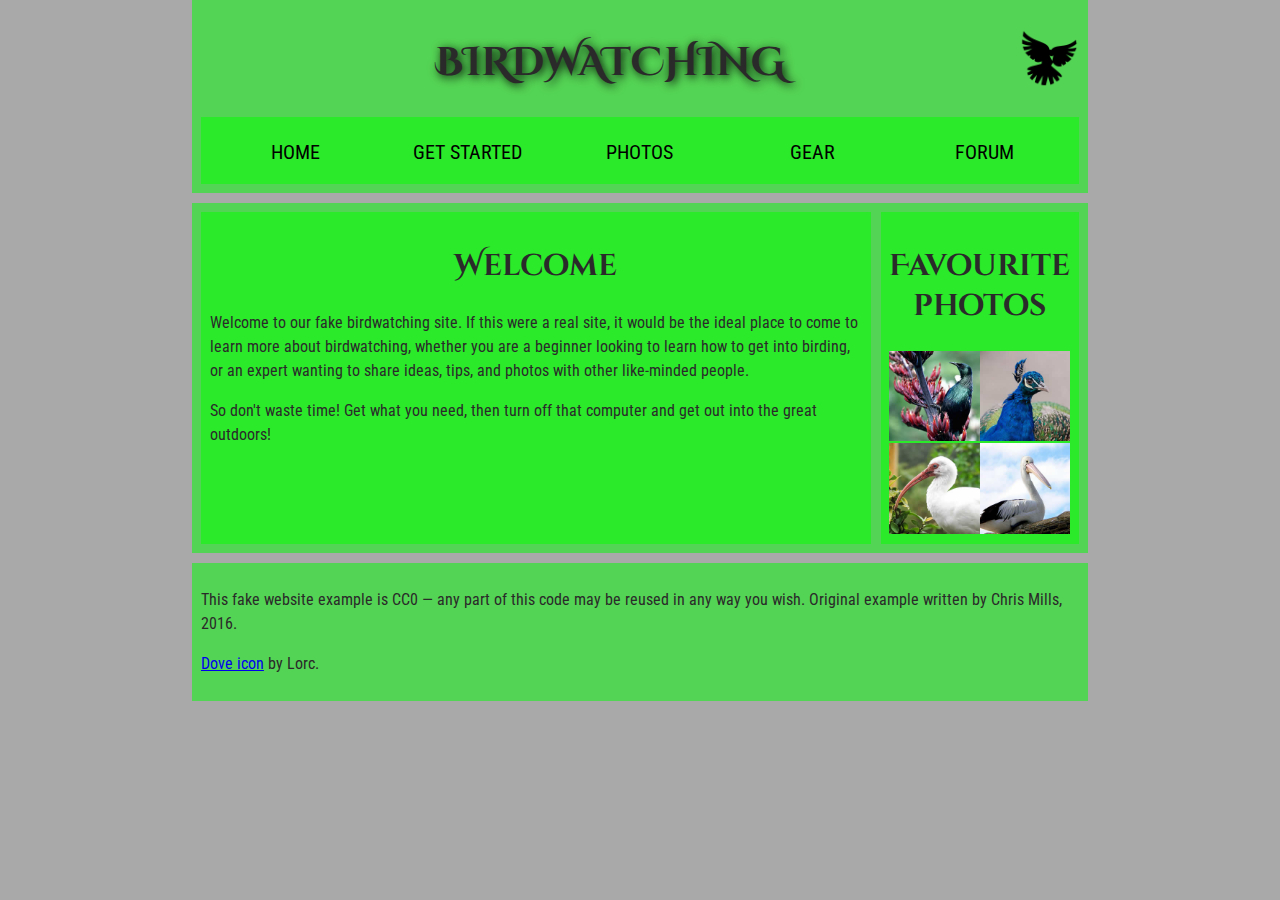
<file: Assignment 1/Part 2/index.html>
<!--
	Name: Liam Matthews
	File: index.html
	Date: 2024 January 19th
	Practicing formatting html on an example webpage from the MDN web docs.
-->


<!DOCTYPE html>
<html lang="en">
  <head>
    <meta charset="utf-8">
    <title>Birdwatching</title>
    <link href="https://fonts.googleapis.com/css?family=Roboto+Condensed:300%7CCinzel+Decorative:700" rel="stylesheet">
	<link rel="stylesheet" href="style.css">

    <!--[if lt IE 9]>
      <script src="https://cdnjs.cloudflare.com/ajax/libs/html5shiv/3.7.3/html5shiv.js"></script>
    <![endif]-->
  </head>

  <body>

	<header>
      <h1>Birdwatching</h1>
      <img src="dove.png" alt="a simple dove logo">

		<nav>
			<ul>
			<li><span>Home</span></li>
			<li><a href="#">Get started</a></li>
			<li><a href="#">Photos</a></li>
			<li><a href="#">Gear</a></li>
			<li><a href="#">Forum</a></li>
			</ul>
		</nav>
	</header>

	<main>
		<section>
			<h2>Welcome</h2>

			<p>Welcome to our fake birdwatching site. If this were a real site, it would be the ideal place to come to learn more about birdwatching, whether you are a beginner looking to learn how to get into birding, or an expert wanting to share ideas, tips, and photos with other like-minded people.</p>

			<p>So don't waste time! Get what you need, then turn off that computer and get out into the great outdoors!</p>
		</section>

		<aside>
			<h2>Favourite photos</h2>

			<a href="favorite-1.jpg"><img src="favorite-1_th.jpg" alt="Small black bird, black claws, long black slender beak, links to larger version of the image"></a>
			<a href="favorite-2.jpg"><img src="favorite-2_th.jpg" alt="Top half of a pretty bird with bright blue plumage on neck, light colored beak, blue headdress, links to larger version of the image"></a>
			<a href="favorite-3.jpg"><img src="favorite-3_th.jpg" alt="Top half of a large bird with white plumage, very long curved narrow light colored break, links to larger version of the image"></a>
			<a href="favorite-4.jpg"><img src="favorite-4_th.jpg" alt="Large bird, mostly white plumage with black plumage on back and rear, long straight white beak, links to larger version of the image"></a>
		</aside>
	</main>

	<footer>
		<p>This fake website example is CC0 — any part of this code may be reused in any way you wish. Original example written by Chris Mills, 2016.</p>

		<p><a href="http://game-icons.net/lorc/originals/dove.html">Dove icon</a> by Lorc.</p>
	</footer>
  </body>
</html>
</file>
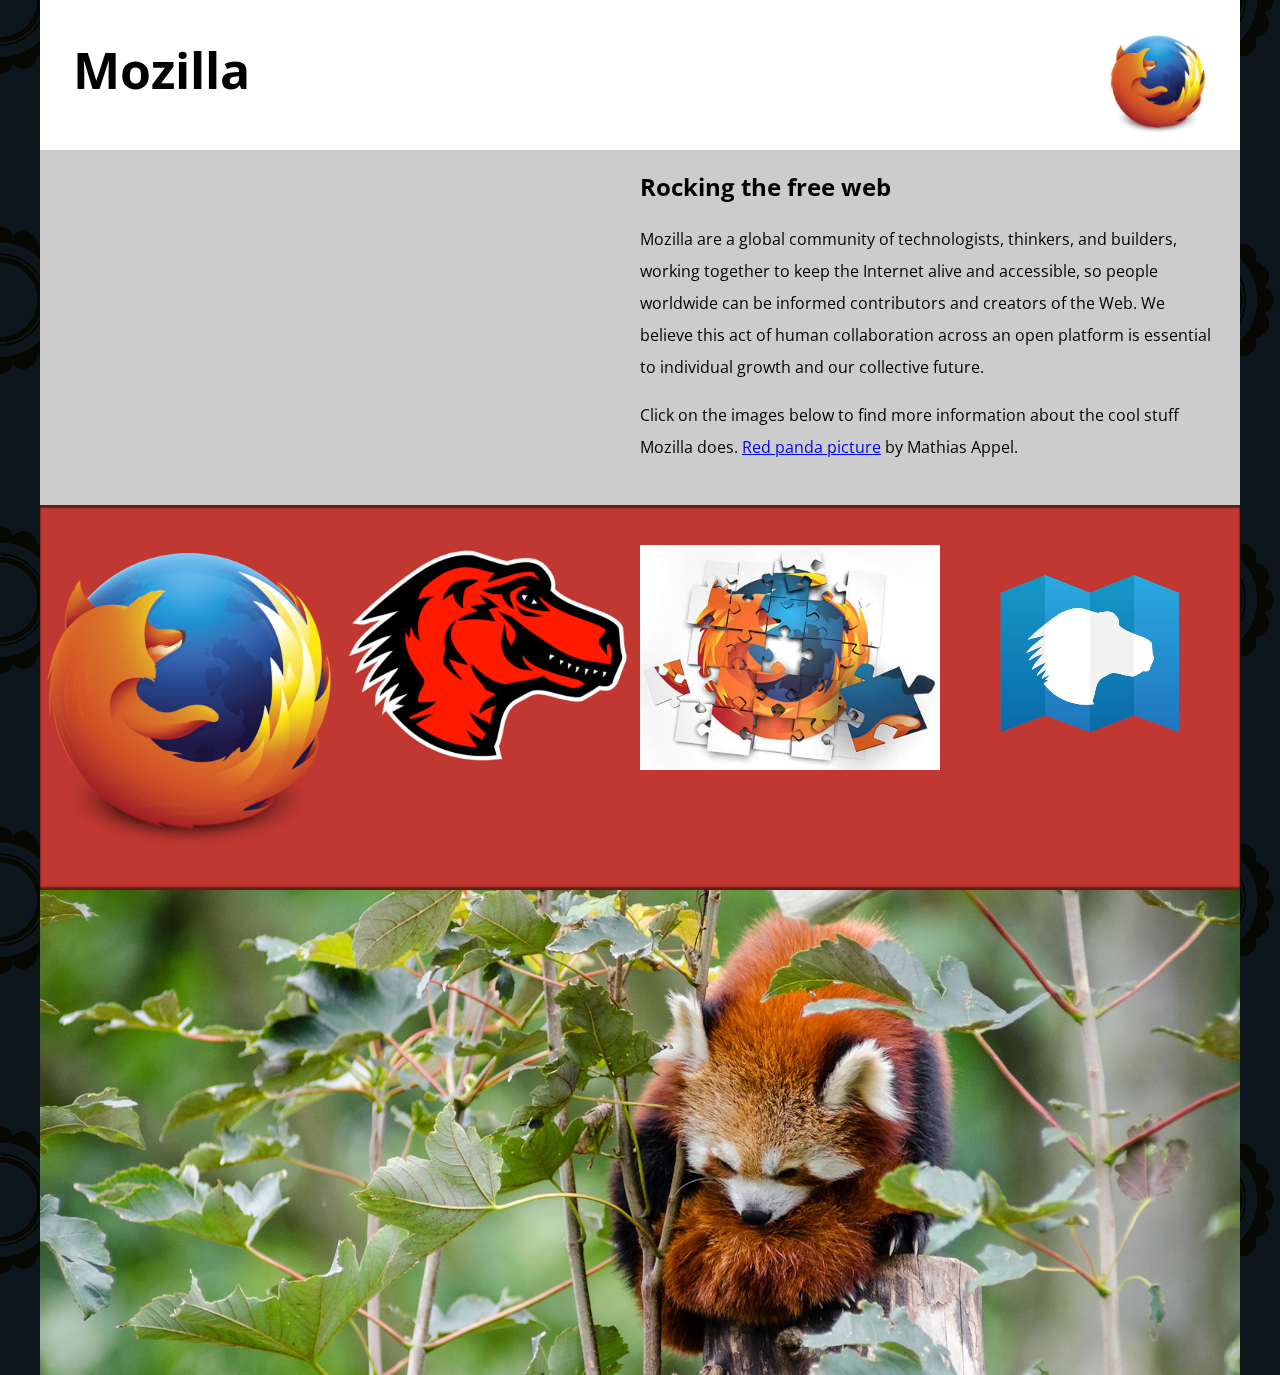
<file: Assignment 2/Part 1/index.html>
<!--
	Name: Liam Matthews
	File: index.html
	Date: 2024 Febuary 6th
	Further Practice with HTML, working on a splash page.
-->

<!DOCTYPE html>
<html lang="en-US">
	<head>
		<meta charset="utf-8">
		<meta name="viewport" content="width=device-width">
		<title>Mozilla splash page</title>
		<link href='https://fonts.googleapis.com/css?family=Open+Sans:400,700' rel='stylesheet' type='text/css'>
		<style>
			/* header and body setup */
			
			html {
				font-family: 'Open Sans', sans-serif;
				background: url(pattern.png);
			}

			body {
				width: 100%;
				max-width: 1200px;
				margin: 0 auto;
				background-color: white;
				position: relative;
			}

			/* Header styling */

			header {
				height: 150px;
			}

			header img {
				width: 100px;
				position: absolute;
				right: 32.5px;
				top: 32.5px;
			}

			h1 {
				font-size: 50px;
				line-height: 140px;
				margin: 0 0 0 32.5px;
			}

			/* main section and video styling */

			main {
				background: #ccc;
			}

			article {
				padding: 20px;
			}

			h2 {
				margin-top: 0;
			}

			p {
				line-height: 2;
			}

			iframe {
				float: left;
				margin: 0 20px 20px 0;
				max-width: 100%;
			}

			/* further info links */

			.further-info {
				clear: left;
				padding: 40px 0;
				background: #c13832;
				box-shadow: inset 0 3px 2px rgba(0,0,0,0.5),
										inset 0 -3px 2px rgba(0,0,0,0.5);
			}

			.further-info a {
				width: 25%;
				display: block;
				float: left;
			}

			.further-info img {
				max-width: 100%;
			}

			.clearfix {
				clear: both;
			}

			/* Red panda image */

			.red-panda img {
				display: block;
				max-width: 100%;
			}
		</style>
	</head>
	<body>
		<header>
			<h1>Mozilla</h1>
			<!-- insert <img> element, link to the small
					version of the Firefox logo -->
			<img src="firefoxlogo120.png">
		</header>

		<main>
			<article>
				<!-- insert iframe from youtube -->
				<iframe width="560" height="315" src="https://www.youtube.com/embed/ojcNcvb1olg?si=2iWCctHzcLuwRq0v" title="YouTube video player" frameborder="0" allow="accelerometer; autoplay; clipboard-write; encrypted-media; gyroscope; picture-in-picture; web-share" allowfullscreen></iframe>

				<h2>Rocking the free web</h2>

				<p>Mozilla are a global community of technologists, thinkers, and builders, working together to keep the Internet alive and accessible, so people worldwide can be informed contributors and creators of the Web. We believe this act of human collaboration across an open platform is essential to individual growth and our collective future.</p>

				<p>Click on the images below to find more information about the cool stuff Mozilla does. <a href="https://www.flickr.com/photos/mathiasappel/21675551065/">Red panda picture</a> by Mathias Appel.</p>
			</article>

			<div class="further-info">
				<!-- insert images with srcsets and sizes -->
				<a href="https://www.mozilla.org/en-US/firefox/new/">
					<img 
						srcset="./firefoxlogo120.png 120w, ./firefoxlogo400.png 400w"
						sizes="(max-width: 600px) 120px,
						400px"
						src="./firefoxlogo400.png"
						alt="Firefox Logo"
					>
				</a>
				<a href="https://www.mozilla.org/">
					<img 
						srcset="./mozilladinosaurhead120.png 120w, ./mozilladinosaurhead400.png 400w"
						sizes="(max-width: 600px) 120px,
						400px"
						src="./mozilladinosaurhead400.png"
						alt="Mozilla dinosaur head"
					>
				</a>
				<a href="https://addons.mozilla.org/">
					<img 
						srcset="./firefoxaddons120.jpg 120w, ./firefoxaddons400.jpg 400w"
						sizes="(max-width: 600px) 120px,
						400px"
						src="./firefoxaddons400.jpg"
						alt="Firefox logo in the form of an incomplete puzzle"
					>
				</a>
				<a href="https://developer.mozilla.org/en-US/">
					<img 
						src="./originals/mdn.svg"
						alt="Mozilla dinosaur head on a blue map"
					>
				</a>
				<div class="clearfix"></div>
			</div>
			<div class="red-panda">
				<!-- insert picture element -->
				<img 
					srcset="./redpanda600.jpg 600w, ./redpanda1200.jpg 1200w"
					sizes="(max-width: 600px) 600px,
					1200px"
					src="./redpanda600.jpg"
					alt="A red panda"
				>
			</div>
		</main>
	</body>
</html>
</file>
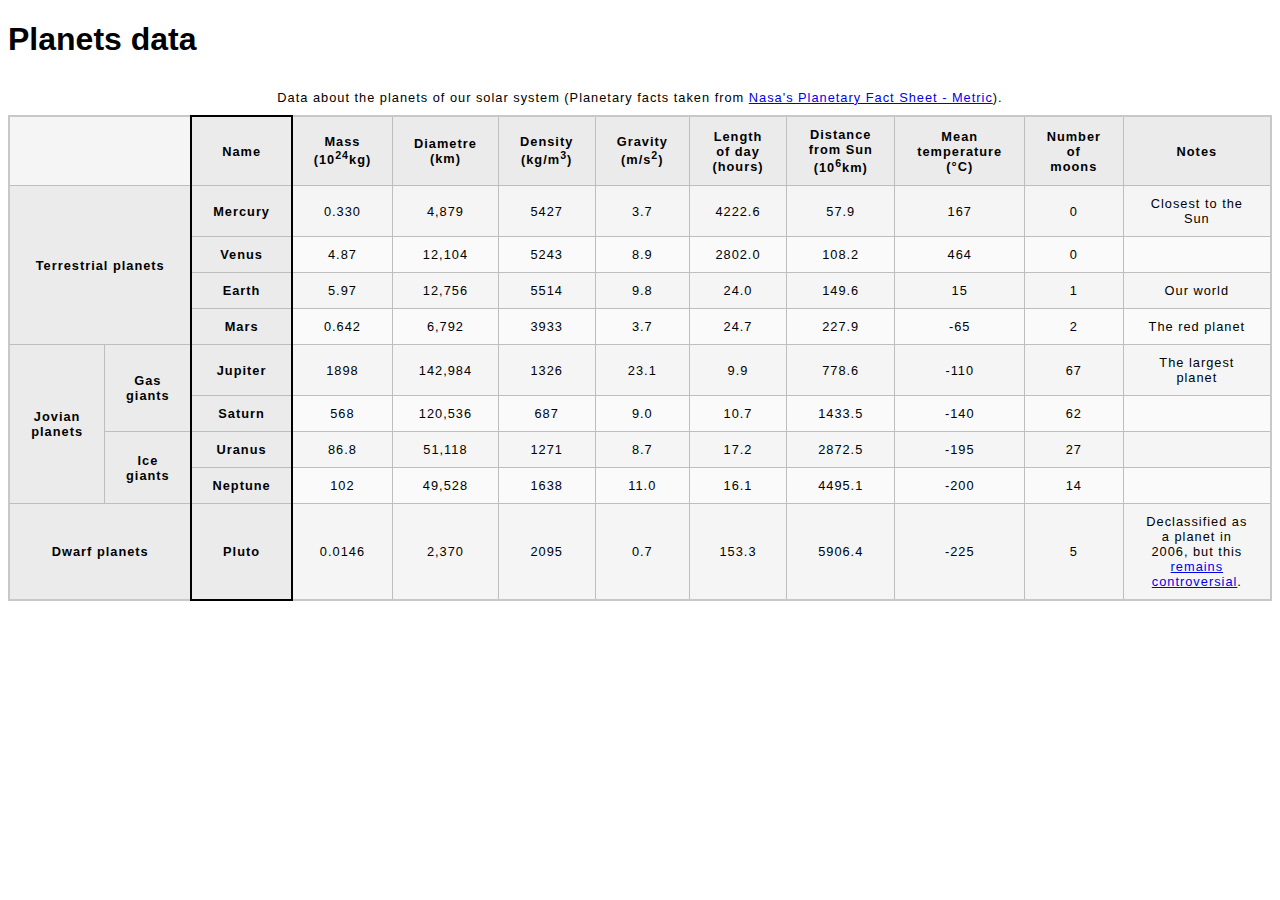
<file: Assignment 2/Part 2/index.html>
<!--
	Name: Liam Matthews
	File: index.html
	Date: 2024 Febuary 6th
	Further Practice with HTML, working on a table.
-->

<!DOCTYPE html>
<html lang="en-US">
  <head>
    <meta charset="utf-8">
    <meta name="viewport" content="width=device-width">
    <title>Table template</title>
    <link href="minimal-table.css" rel="stylesheet" type="text/css">
  </head>
  <body>
    <h1>Planets data</h1>
	<table>
		<caption>Data about the planets of our solar system (Planetary facts taken from <a href="http://nssdc.gsfc.nasa.gov/planetary/factsheet/">Nasa's Planetary Fact Sheet - Metric</a>).</caption>
		<colgroup>
			<col span="2">
			<col style="border: 2px solid black">
			<col span="9">
		</colgroup>
		<thead>
			<tr>
				<td colspan="2"></td>
				<th scope="col">Name</th>
				<th scope="col">Mass (10<sup>24</sup>kg)</th>
				<th scope="col">Diametre (km)</th>
				<th scope="col">Density (kg/m<sup>3</sup>)</th>
				<th scope="col">Gravity (m/s<sup>2</sup>)</th>
				<th scope="col">Length of day (hours)</th>
				<th scope="col">Distance from Sun (10<sup>6</sup>km)</th>
				<th scope="col">Mean temperature (°C)</th>
				<th scope="col">Number of moons</th>
				<th scope="col">Notes</th>
			</tr>
		</thead>
		<tbody>
			<tr>
				<th colspan="2" rowspan="4" scope="rowgroup">Terrestrial planets</th>
				<th scope="row">Mercury</th>
				<td>0.330</td>
				<td>4,879</td>
				<td>5427</td>
				<td>3.7</td>
				<td>4222.6</td>
				<td>57.9</td>
				<td>167</td>
				<td>0</td>
				<td>Closest to the Sun</td>
			</tr>
			<tr>
				<th scope="row">Venus</th>
				<td>4.87</td>
				<td>12,104</td>
				<td>5243</td>
				<td>8.9</td>
				<td>2802.0</td>
				<td>108.2</td>
				<td>464</td>
				<td>0</td>
				<td></td>
			</tr>
			<tr>
				<th scope="row">Earth</th>
				<td>5.97</td>
				<td>12,756</td>
				<td>5514</td>
				<td>9.8</td>
				<td>24.0</td>
				<td>149.6</td>
				<td>15</td>
				<td>1</td>
				<td>Our world</td>
			</tr>
			<tr>
				<th scope="row">Mars</th>
				<td>0.642</td>
				<td>6,792</td>
				<td>3933</td>
				<td>3.7</td>
				<td>24.7</td>
				<td>227.9</td>
				<td>-65</td>
				<td>2</td>
				<td>The red planet</td>
			</tr>
			<tr>
				<th rowspan="4" scope="rowgroup">Jovian planets</th>
				<th rowspan="2" scope="rowgroup">Gas giants</th>
				<th scope="row">Jupiter</th>
				<td>1898</td>
				<td>142,984</td>
				<td>1326</td>
				<td>23.1</td>
				<td>9.9</td>
				<td>778.6</td>
				<td>-110</td>
				<td>67</td>
				<td>The largest planet</td>
			</tr>
			<tr>
				<th scope="row">Saturn</th>
				<td>568</td>
				<td>120,536</td>
				<td>687</td>
				<td>9.0</td>
				<td>10.7</td>
				<td>1433.5</td>
				<td>-140</td>
				<td>62</td>
				<td></td>
			</tr>
			<tr>
				<th rowspan="2" scope="rowgroup">Ice giants</th>
				<th scope="row">Uranus</th>
				<td>86.8</td>
				<td>51,118</td>
				<td>1271</td>
				<td>8.7</td>
				<td>17.2</td>
				<td>2872.5</td>
				<td>-195</td>
				<td>27</td>
				<td></td>
			</tr>
			<tr>
				<th scope="row">Neptune</th>
				<td>102</td>
				<td>49,528</td>
				<td>1638</td>
				<td>11.0</td>
				<td>16.1</td>
				<td>4495.1</td>
				<td>-200</td>
				<td>14</td>
				<td></td>
			</tr>
			<tr>
				<th colspan="2" scope="row">Dwarf planets</th>
				<th scope="row">Pluto</th>
				<td>0.0146</td>
				<td>2,370</td>
				<td>2095</td>
				<td>0.7</td>
				<td>153.3</td>
				<td>5906.4</td>
				<td>-225</td>
				<td>5</td>
				<td>Declassified as a planet in 2006, but this <a href="http://www.usatoday.com/story/tech/2014/10/02/pluto-planet-solar-system/16578959/">remains controversial</a>.</td>
			</tr>
		</tbody>
	</table>
  </body>
</html>
</file>
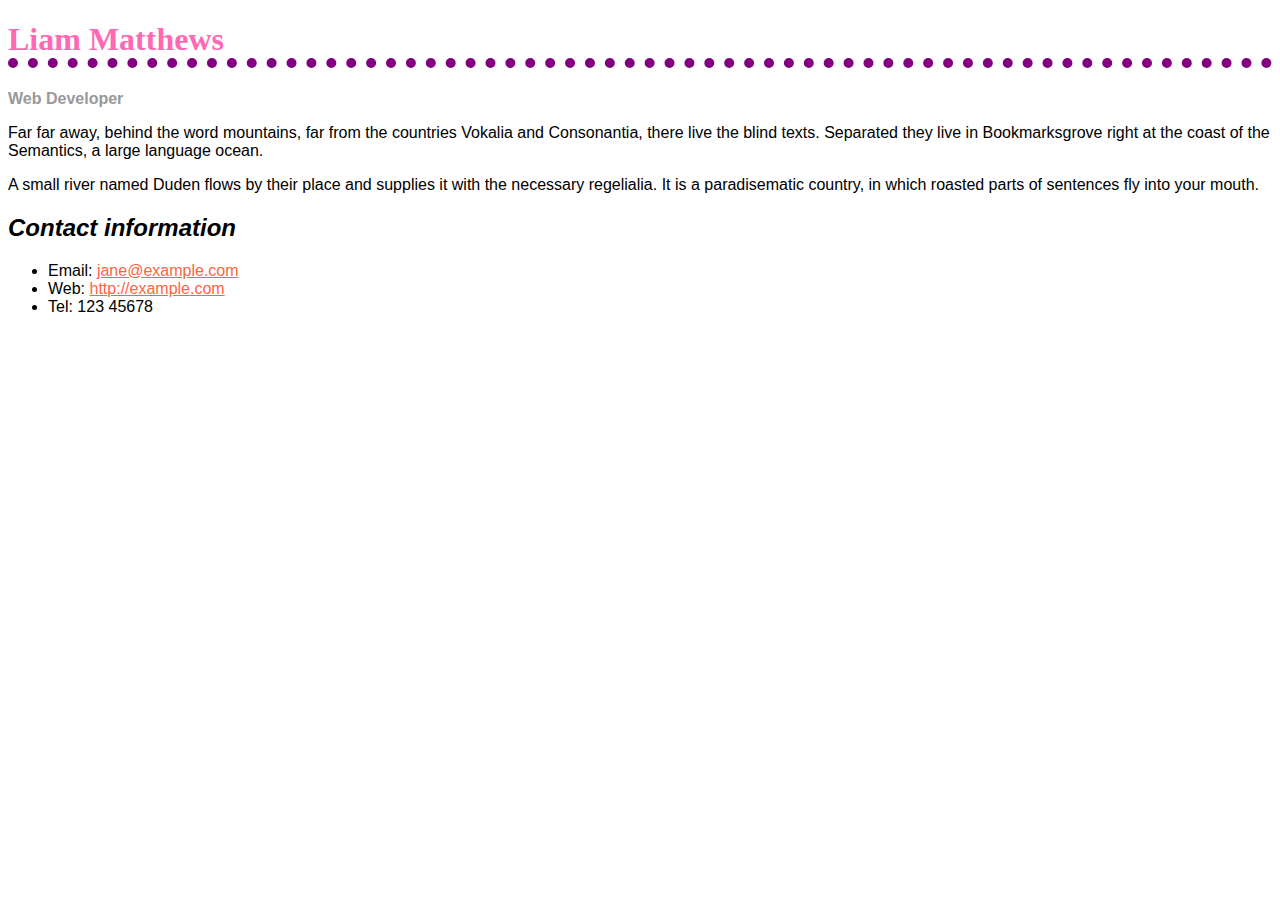
<file: Assignment 3/Part 1/index.html>
<!--
	Name: Liam Matthews
	File: index.html
	Date: 2024 February 20th
	Further Practice with HTML, working on a biography page.
-->

<!doctype html>
<html lang="en">
	<head>
		<meta charset="utf-8" />
		<meta name="viewport" content="width=device-width" />
		<title>Formatting a biography</title>
		<link href="biography.css" rel="stylesheet" type="text/css">
	</head>
	<body>
		<h1>Liam Matthews</h1>
		<div class="job-title">Web Developer</div>
		<p>Far far away, behind the word mountains, far from the countries Vokalia and Consonantia, there live the blind texts. Separated they live in Bookmarksgrove right at the coast of the Semantics, a large language ocean.</p>

		<p>A small river named Duden flows by their place and supplies it with the necessary regelialia. It is a paradisematic country, in which roasted parts of sentences fly into your mouth. </p>

		<h2>Contact information</h2>
		<ul class="contact-details">
			<li>Email: <a href="mailto:jane@example.com">jane@example.com</a></li>
			<li>Web: <a href="http://example.com">http://example.com</a></li>
			<li>Tel: 123 45678</li>
		</ul>
	</body>
</html>
</file>
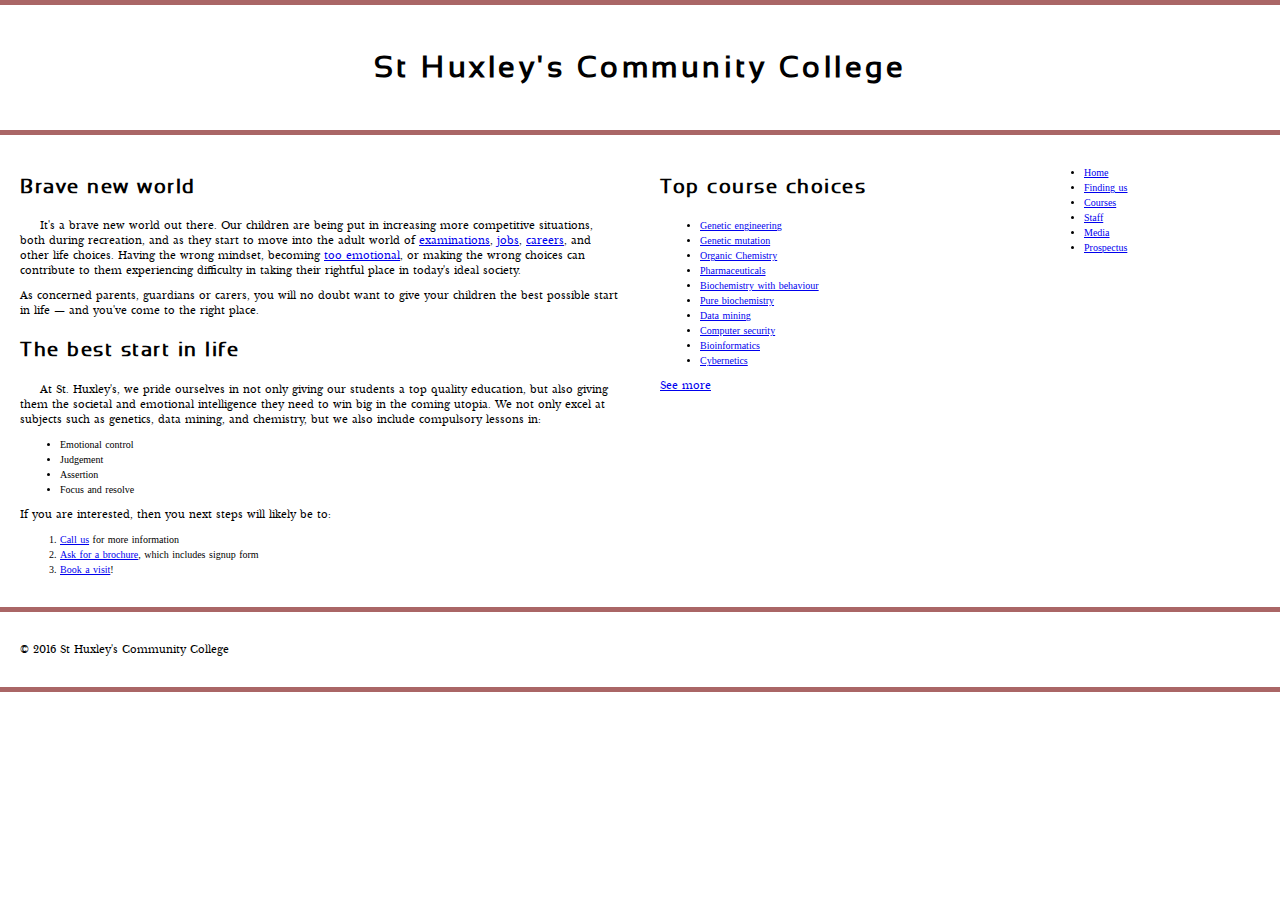
<file: Assignment 3/Part 3/index.html>
<!--
	Name: Liam Matthews
	File: index.html
	Date: 2024 February 23rd
	Further Practice with HTML, working on a homepage.
-->

<!DOCTYPE html>
<html lang="en-US">
  <head>
    <meta charset="utf-8">
    <meta name="viewport" content="width=device-width">
    <title>St Huxley's Community College</title>
    <link href="style.css" type="text/css" rel="stylesheet">
  </head>
  <body>

  <header>
    <h1>St Huxley's Community College</h1>
  </header>

  <section>
      <h2>Brave new world</h2>

      <p>It's a brave new world out there. Our children are being put in increasing more competitive situations, both during recreation, and as they start to move into the adult world of <a href="https://en.wikipedia.org/wiki/Examination">examinations</a>, <a href="https://en.wikipedia.org/wiki/Jobs">jobs</a>, <a href="https://en.wikipedia.org/wiki/Career">careers</a>, and other life choices. Having the wrong mindset, becoming <a href="https://en.wikipedia.org/wiki/Emotion">too emotional</a>, or making the wrong choices can contribute to them experiencing difficulty in taking their rightful place in today's ideal society.</p>

      <p>As concerned parents, guardians or carers, you will no doubt want to give your children the best possible start in life — and you've come to the right place.</p>

      <h2>The best start in life</h2>

      <p>At St. Huxley's, we pride ourselves in not only giving our students a top quality education, but also giving them the societal and emotional intelligence they need to win big in the coming utopia. We not only excel at subjects such as genetics, data mining, and chemistry, but we also include compulsory lessons in:</p>

      <ul>
        <li>Emotional control</li>
        <li>Judgement</li>
        <li>Assertion</li>
        <li>Focus and resolve</li>
      </ul>

      <p>If you are interested, then you next steps will likely be to:</p>
      
      <ol>
        <li><a href="#">Call us</a> for more information</li>
        <li><a href="#">Ask for a brochure</a>, which includes signup form</li>
        <li><a href="#">Book a visit</a>!</li>
      </ol>
  </section>

  <aside>

    <h2>Top course choices</h2>

    <ul>
      <li><a href="#">Genetic engineering</a></li>
      <li><a href="#">Genetic mutation</a></li>
      <li><a href="#">Organic Chemistry</a></li>
      <li><a href="#">Pharmaceuticals</a></li>
      <li><a href="#">Biochemistry with behaviour</a></li>
      <li><a href="#">Pure biochemistry</a></li>
      <li><a href="#">Data mining</a></li>
      <li><a href="#">Computer security</a></li>
      <li><a href="#">Bioinformatics</a></li>
      <li><a href="#">Cybernetics</a></li>
    </ul>

    <p><a href="#">See more</a></p>

  </aside>

  <nav>

    <ul>
      <li><a href="#">Home</a></li>
      <li><a href="#">Finding us</a></li>
      <li><a href="#">Courses</a></li>
      <li><a href="#">Staff</a></li>
      <li><a href="#">Media</a></li>
      <li><a href="#">Prospectus</a></li>
    </ul>

  </nav>

  <footer>

    <p>&copy; 2016 St Huxley's Community College</p>

  </footer>

  </body>
</html>
</file>
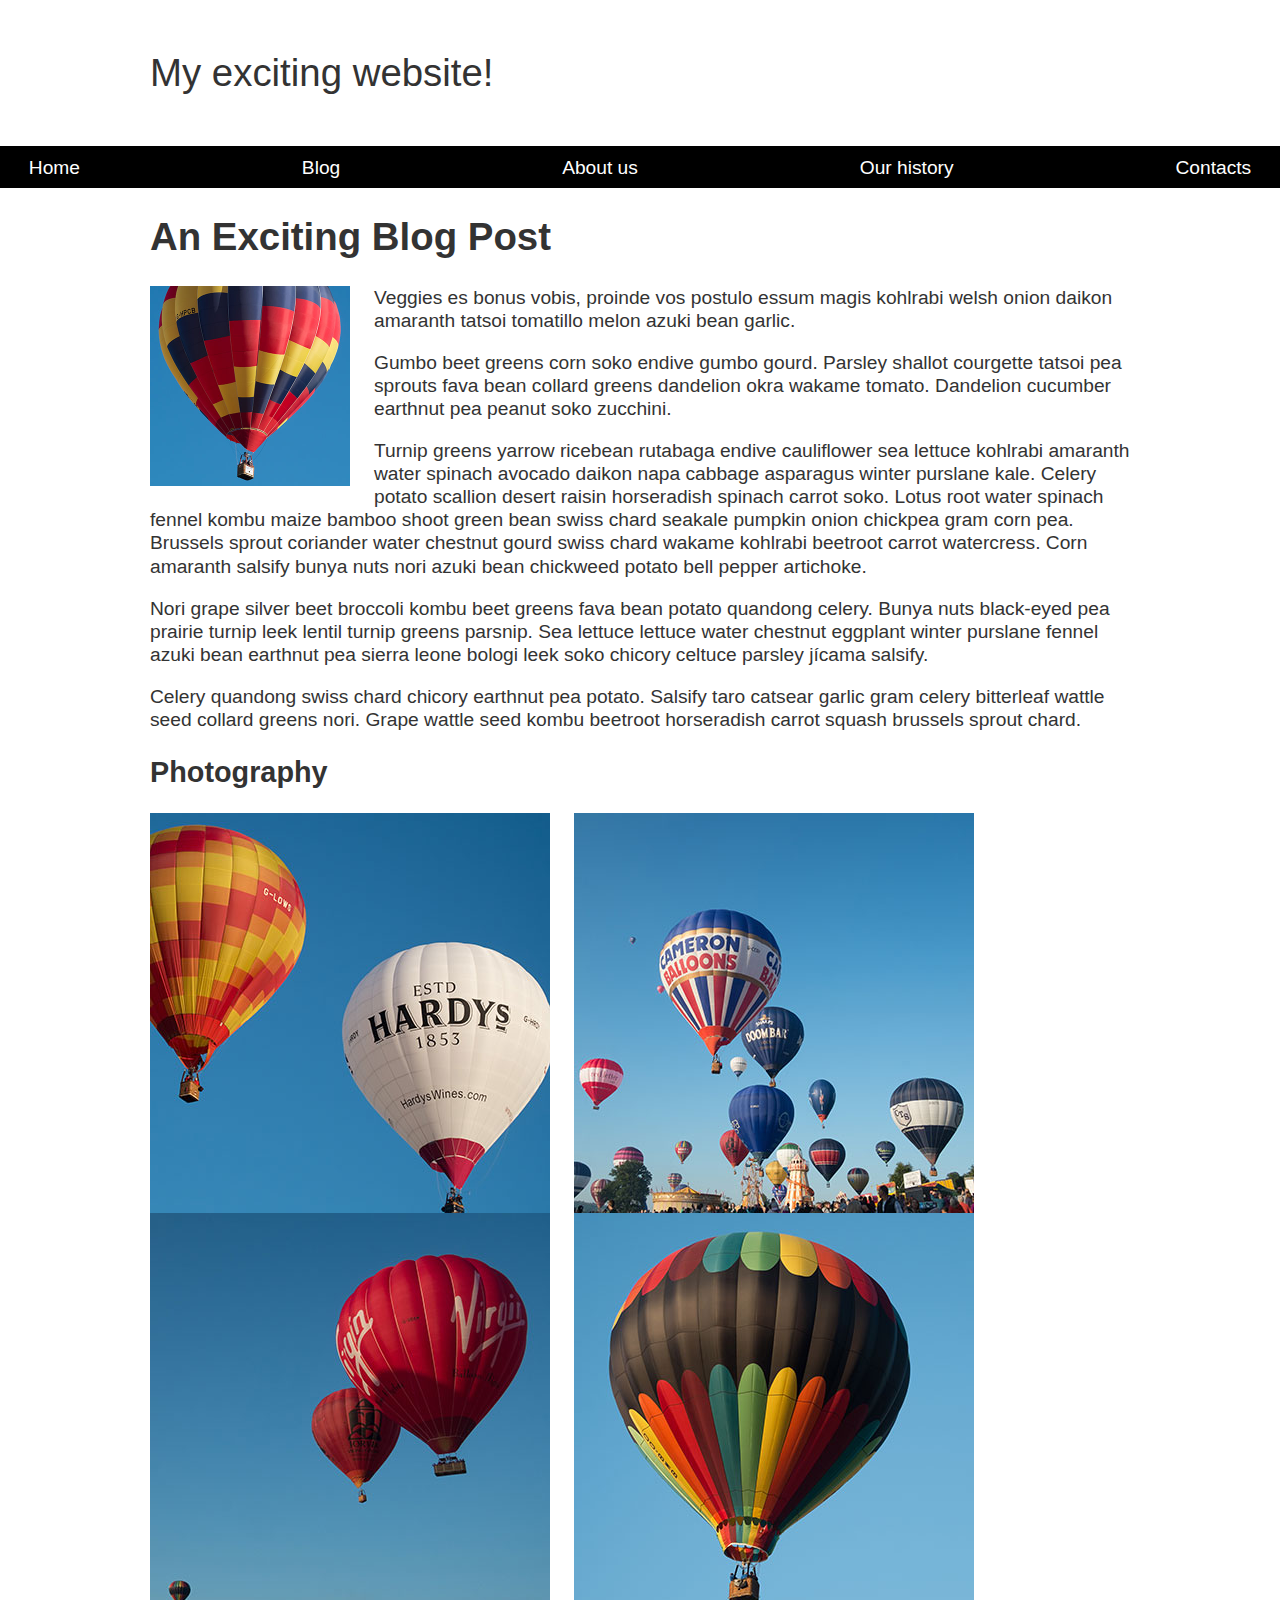
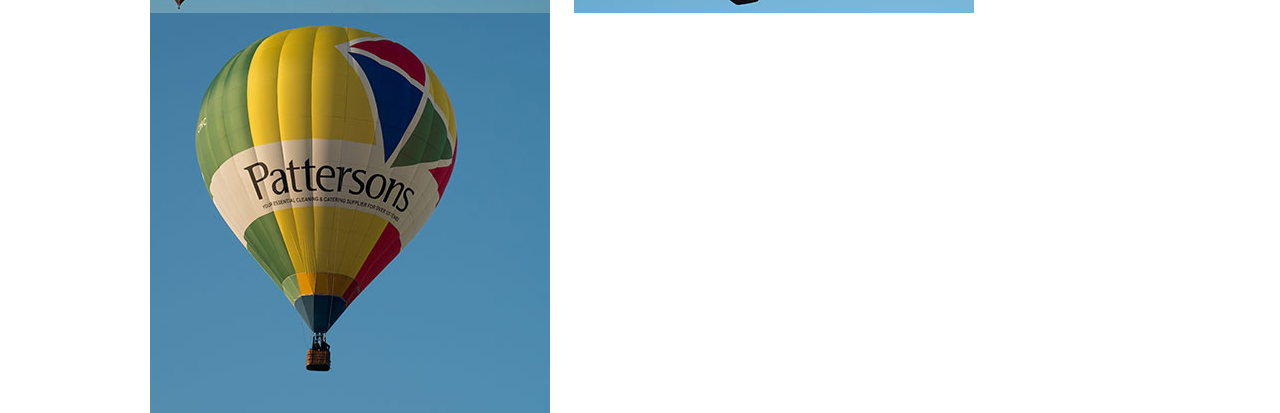
<file: Assignment 3/Part 4/index.html>
<!--
	Name: Liam Matthews
	File: index.html
	Date: 2024 March 1st
	Further Practice with HTML, doing fundamental layout comprehension.
-->

<!DOCTYPE html>
<html lang="en-US">
  <head>
    <meta charset="utf-8">
    <meta name="viewport" content="width=device-width, initial-scale=1">
    <title>Layout Task</title>
    <link href="styles.css" rel="stylesheet" type="text/css">
  </head>

<body>

  <div class="logo">
    My exciting website!
  </div>

  <nav>
    <ul>
      <li>
        <a href="">Home</a>
      </li>
      <li>
        <a href="">Blog</a>
      </li>
      <li>
        <a href="">About us</a>
      </li>
      <li>
        <a href="">Our history</a>
      </li>
      <li>
        <a href="">Contacts</a>
      </li>
    </ul>
  </nav>

  <main class="grid">
    <article>
      <h1>
        An Exciting Blog Post
      </h1>
      <img src="images/balloon-sq6.jpg" alt="placeholder" class="feature">
      <p>Veggies es bonus vobis, proinde vos postulo essum magis kohlrabi welsh onion daikon amaranth tatsoi tomatillo melon
        azuki bean garlic.</p>

      <p>Gumbo beet greens corn soko endive gumbo gourd. Parsley shallot courgette tatsoi pea sprouts fava bean collard greens
        dandelion okra wakame tomato. Dandelion cucumber earthnut pea peanut soko zucchini.</p>

      <p>Turnip greens yarrow ricebean rutabaga endive cauliflower sea lettuce kohlrabi amaranth water spinach avocado daikon
        napa cabbage asparagus winter purslane kale. Celery potato scallion desert raisin horseradish spinach carrot soko.
        Lotus root water spinach fennel kombu maize bamboo shoot green bean swiss chard seakale pumpkin onion chickpea gram
        corn pea. Brussels sprout coriander water chestnut gourd swiss chard wakame kohlrabi beetroot carrot watercress.
        Corn amaranth salsify bunya nuts nori azuki bean chickweed potato bell pepper artichoke.</p>

      <p>Nori grape silver beet broccoli kombu beet greens fava bean potato quandong celery. Bunya nuts black-eyed pea prairie
        turnip leek lentil turnip greens parsnip. Sea lettuce lettuce water chestnut eggplant winter purslane fennel azuki
        bean earthnut pea sierra leone bologi leek soko chicory celtuce parsley jícama salsify.</p>

      <p>Celery quandong swiss chard chicory earthnut pea potato. Salsify taro catsear garlic gram celery bitterleaf wattle
        seed collard greens nori. Grape wattle seed kombu beetroot horseradish carrot squash brussels sprout chard.</p>

    </article>

    <aside>
      <h2>
        Photography
      </h2>
      <ul class="photos">
        <li>
          <img src="images/balloon-sq1.jpg" alt="placeholder">
        </li>
        <li>
          <img src="images/balloon-sq2.jpg" alt="placeholder">
        </li>
        <li>
          <img src="images/balloon-sq3.jpg" alt="placeholder">
        </li>
        <li>
          <img src="images/balloon-sq4.jpg" alt="placeholder">
        </li>
        <li>
          <img src="images/balloon-sq5.jpg" alt="placeholder">
        </li>
      </ul>

    </aside>
  </main>

</body>

</html>
</file>
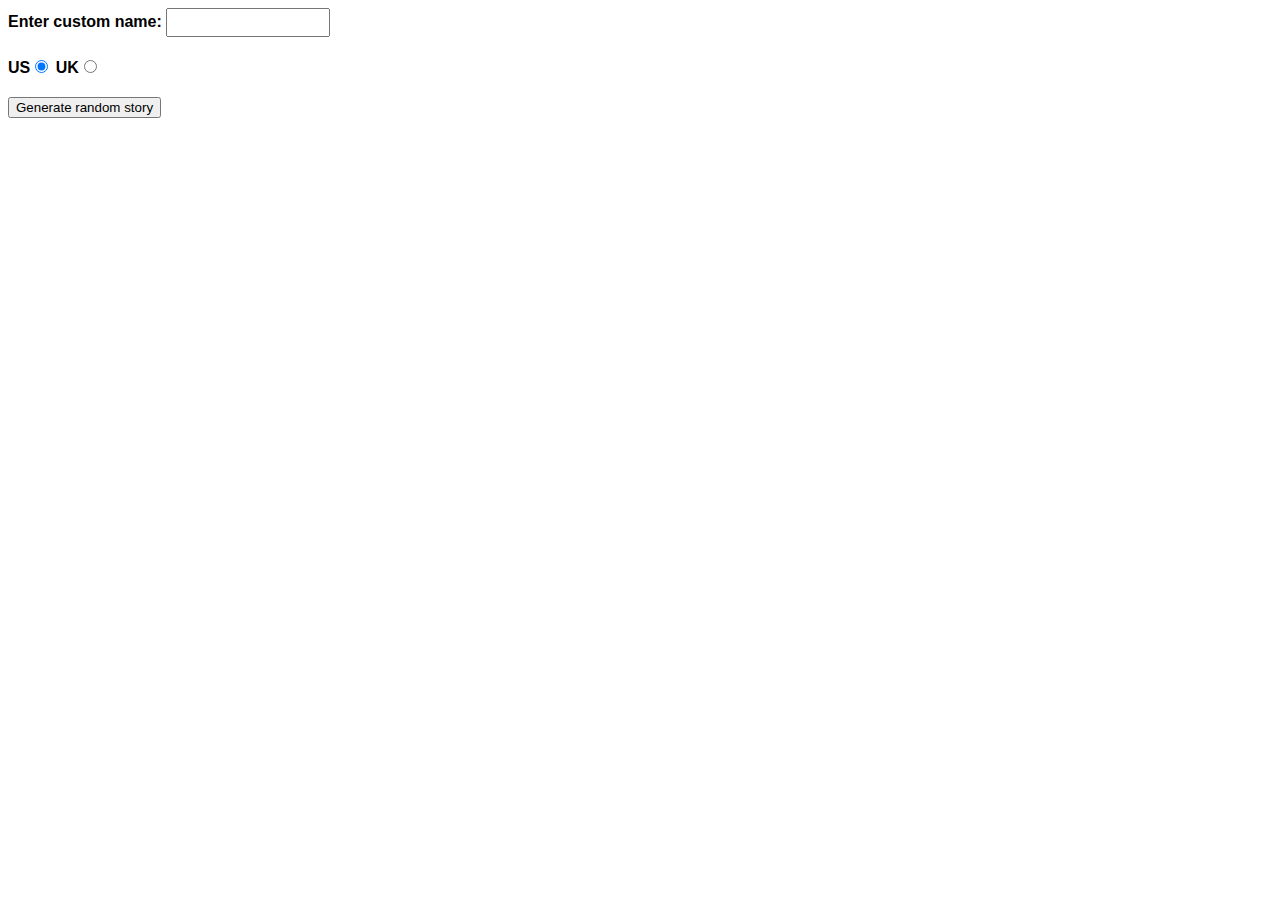
<file: Assignment 4/Part 1/index.html>
<!DOCTYPE html>
<html lang="en-US">
  <head>
    <meta charset="utf-8" />
    <meta name="viewport" content="width=device-width" />

    <title>Silly story generator</title>

    <style>
      body {
        font-family: helvetica, sans-serif;
        width: 350px;
      }

      label {
        font-weight: bold;
      }

      div {
        padding-bottom: 20px;
      }

      input[type="text"] {
        padding: 5px;
        width: 150px;
      }

      p {
        background: #ffc125;
        color: #5e2612;
        padding: 10px;
        visibility: hidden;
      }
    </style>
  </head>

  <body>
    <div>
      <label for="customname">Enter custom name:</label>
      <input id="customname" type="text" placeholder="" />
    </div>
    <div>
      <label for="us">US</label
      ><input id="us" type="radio" name="ukus" value="us" checked />
      <label for="uk">UK</label
      ><input id="uk" type="radio" name="ukus" value="uk" />
    </div>
    <div>
      <button class="randomize">Generate random story</button>
    </div>
    <!-- Thanks a lot to Willy Aguirre for his help with the code for this assessment -->
    <p class="story"></p>
  </body>
</html>
</file>
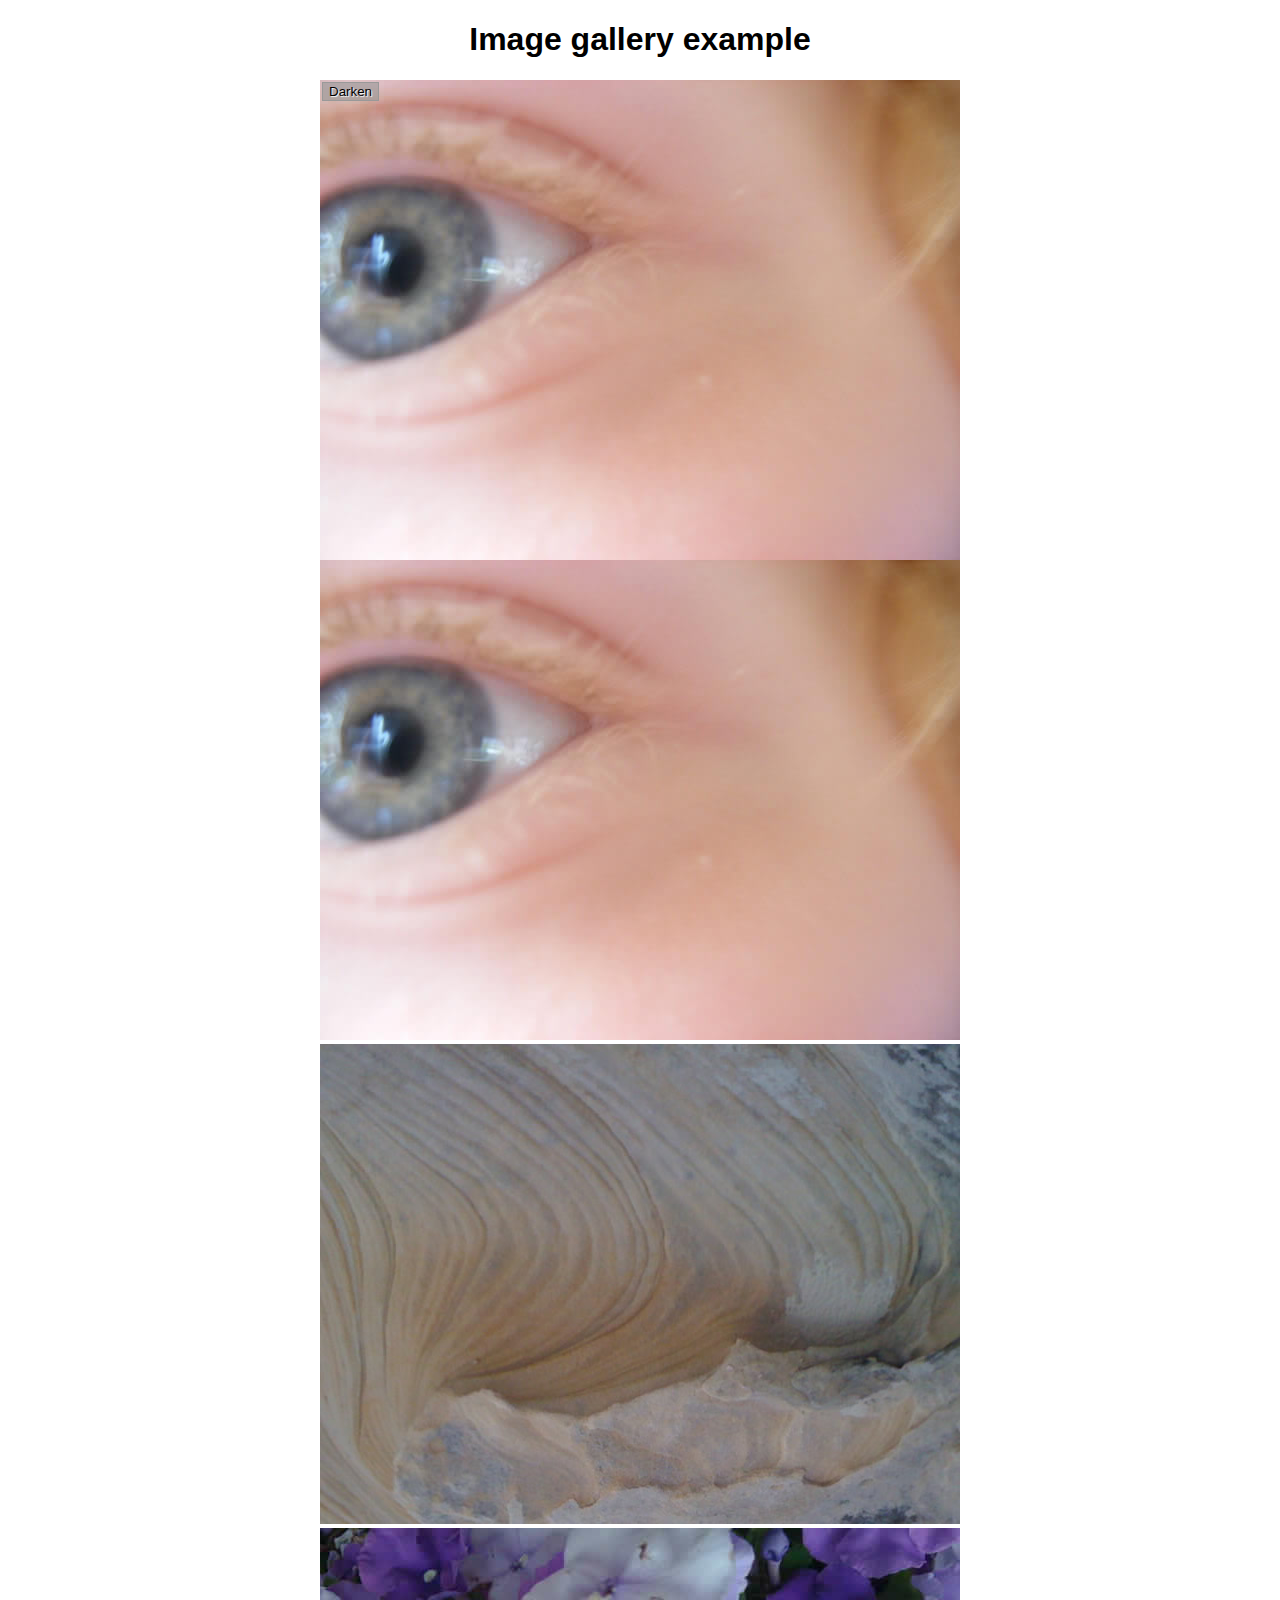
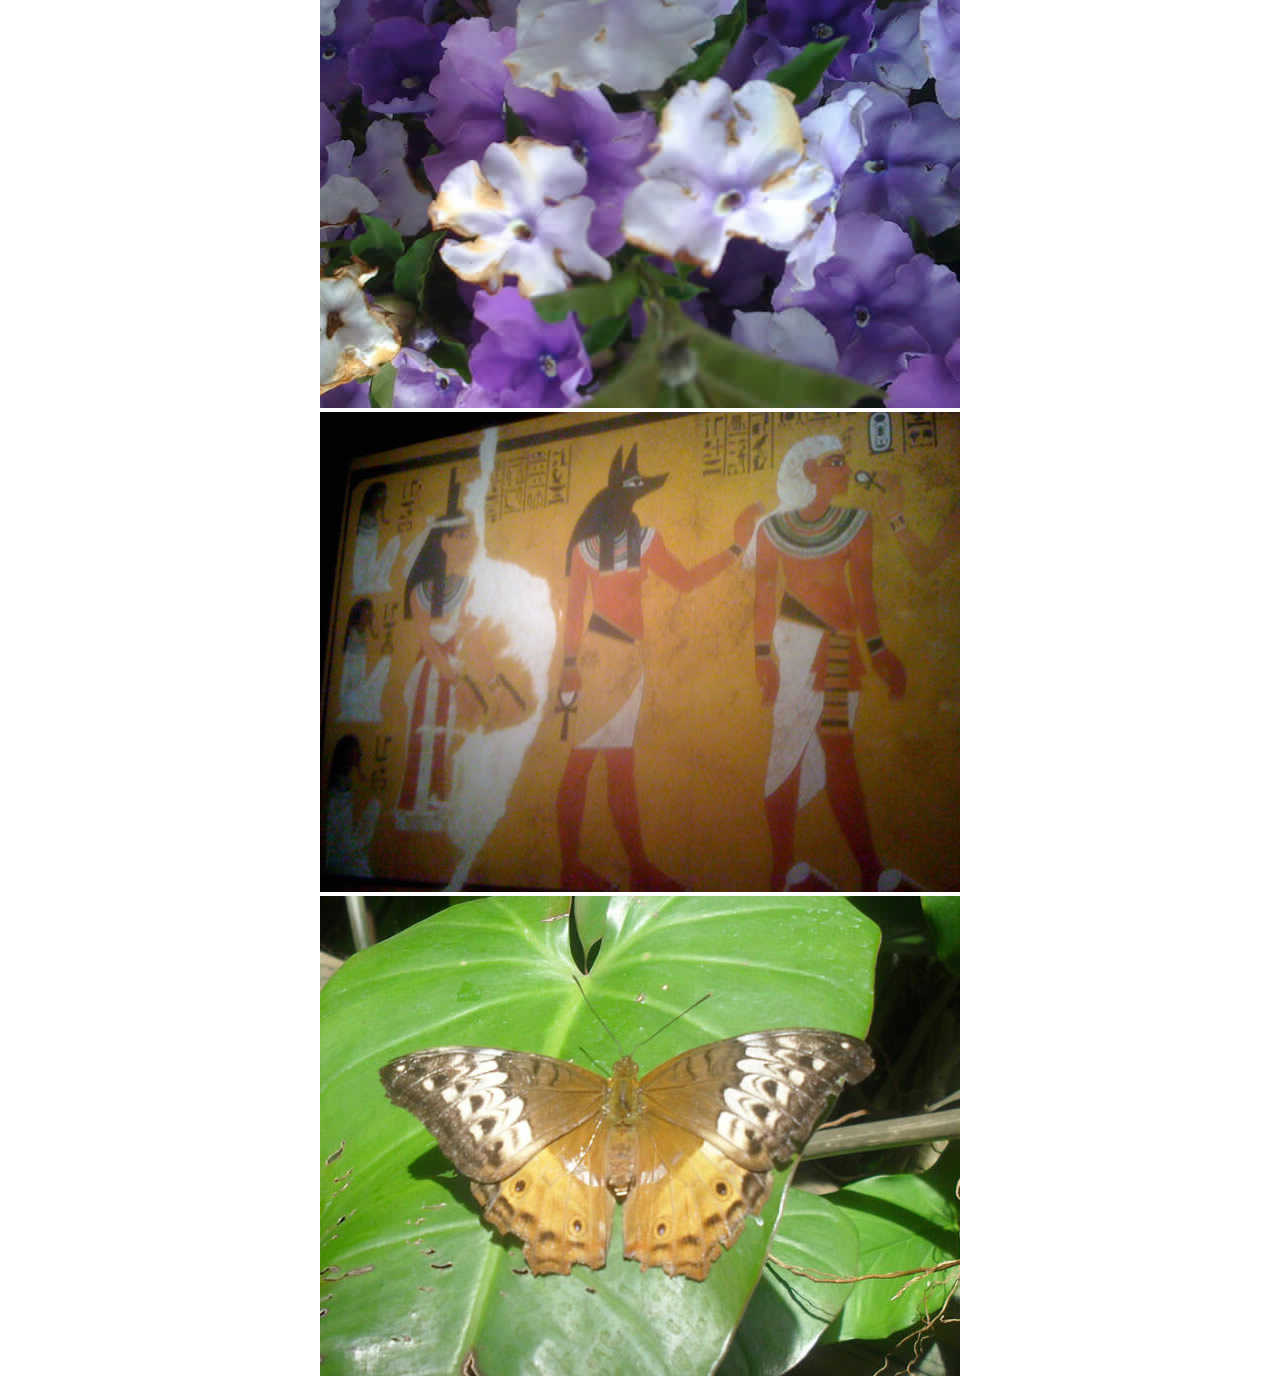
<file: Assignment 4/Part 2/index.html>
<!--
	Name: Liam Matthews
	File: index.html
	Date: 2024 April 4th
	Working with javascript, creating an image gallery.
-->

<!DOCTYPE html>
<html lang="en-us">
  <head>
    <meta charset="utf-8">

    <title>Image gallery</title>

    <link rel="stylesheet" href="style.css">
    
  </head>

  <body>
    <h1>Image gallery example</h1>

    <div class="full-img">
      <img class="displayed-img" src="images/pic1.jpg" alt="Closeup of a human eye">
      <div class="overlay"></div>
      <button class="dark">Darken</button>
    </div>

    <div class="thumb-bar">


    </div>
    <script src="main.js"></script>
  </body>
</html>
</file>
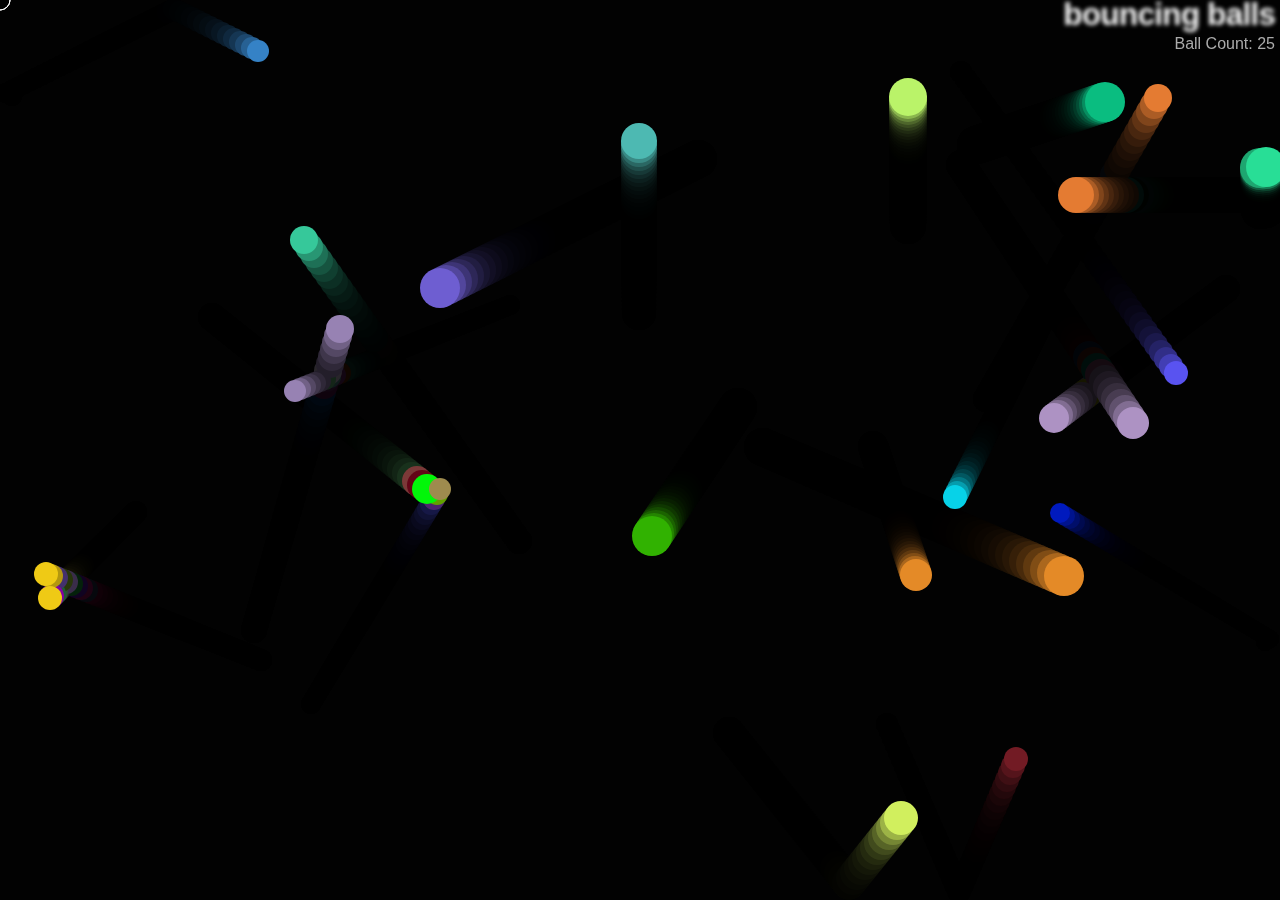
<file: Assignment 4/Part 4/index.html>
<!--
	Name: Liam Matthews
	File: main.js
	Date: 2024 April 5th
	Working with javascript, creating a pingpong physics simulator.
-->

<!DOCTYPE html>
<html lang="en-US">
  <head>
    <meta charset="utf-8">
    <meta name="viewport" content="width=device-width">
    <title>Bouncing balls</title>
    <link rel="stylesheet" href="style.css">
  </head>

  <body>
    <h1>bouncing balls</h1>
	<p>Ball Count: </p>
    <canvas></canvas>

    <script src="main.js"></script>
  </body>
</html>
</file>
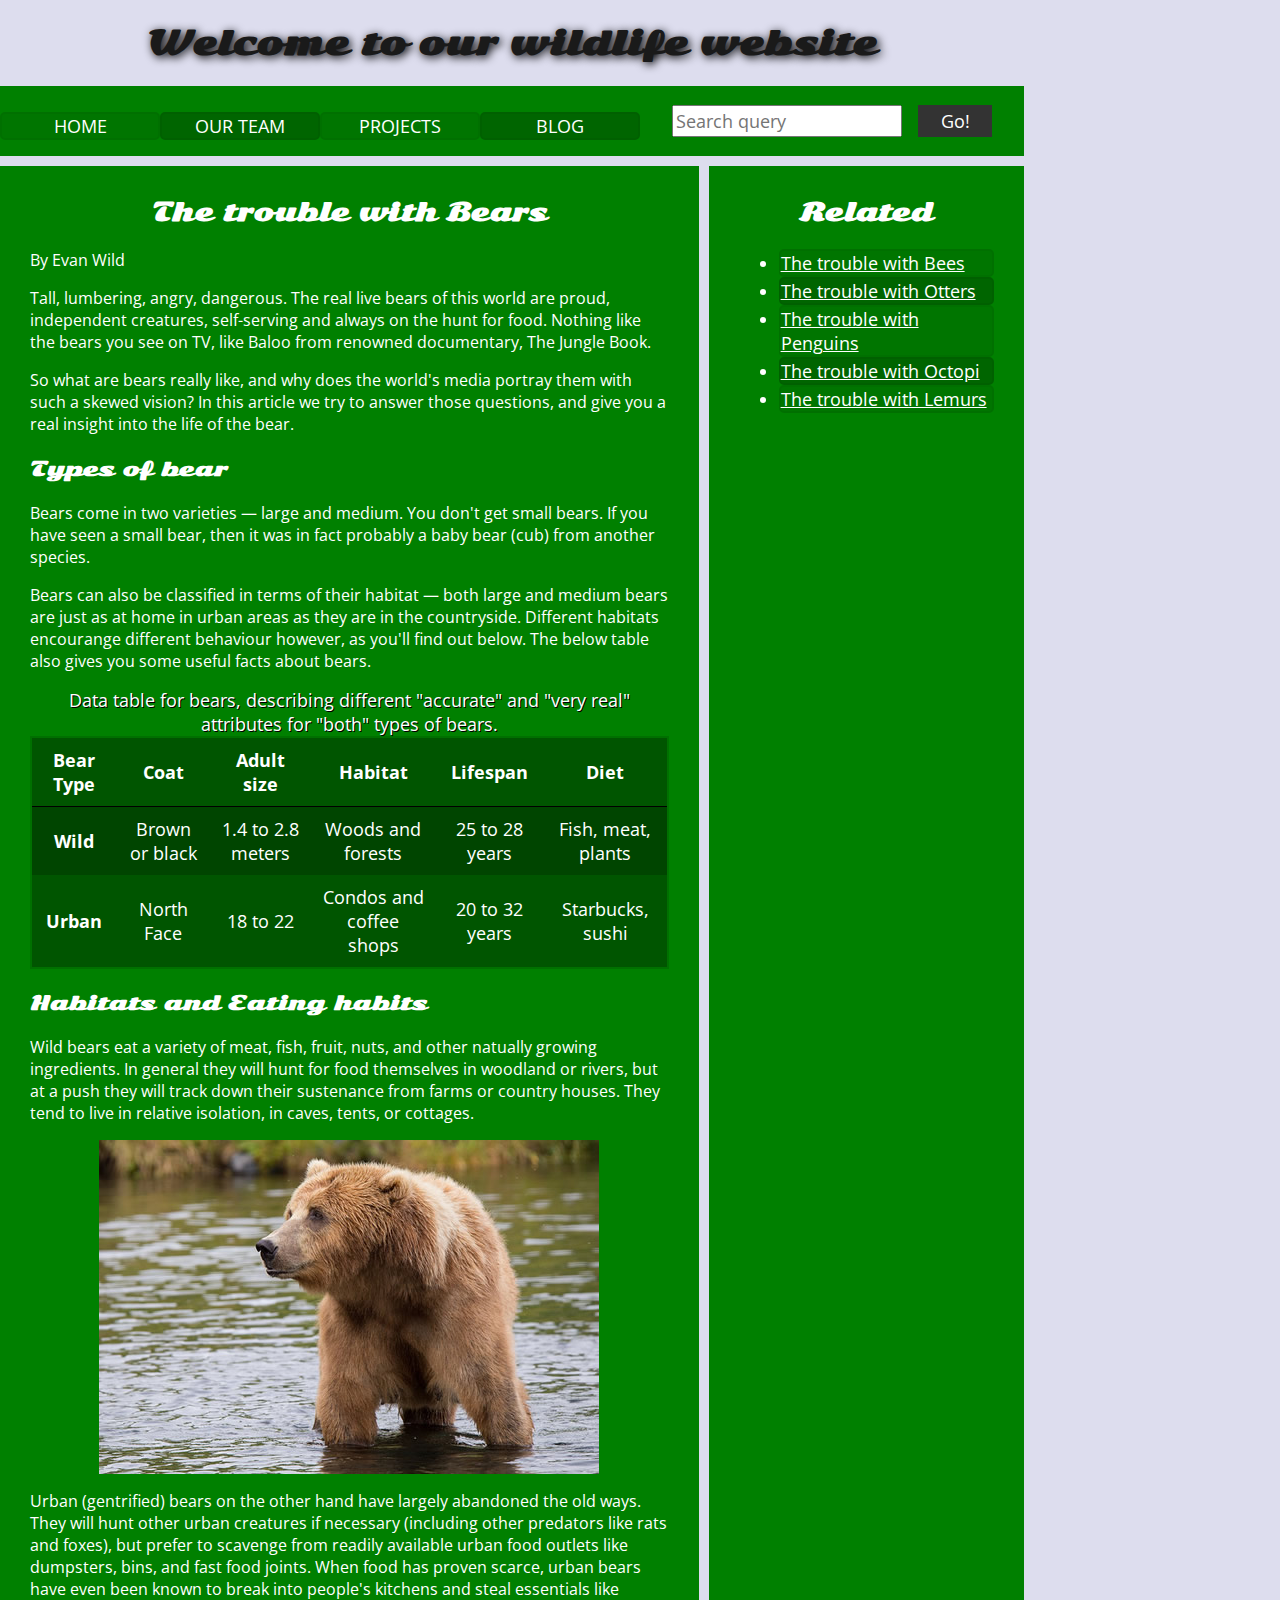
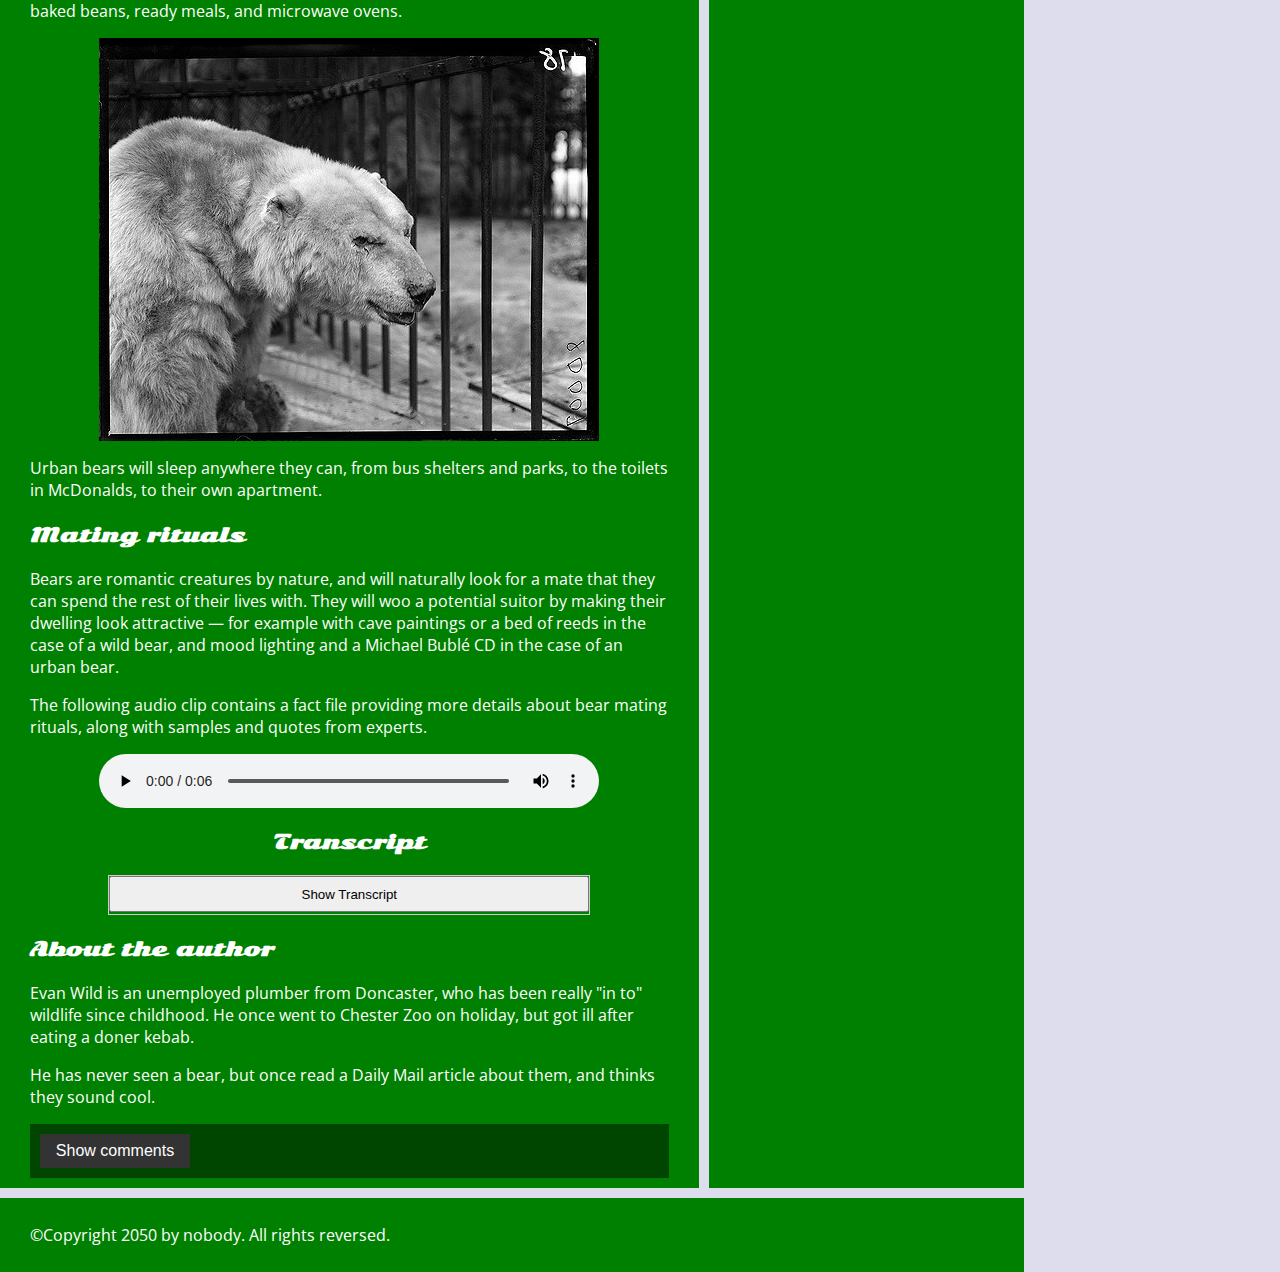
<file: Assignment 5/Part 1/index.html>
<!--
	Name: Liam Matthews
	File: index.html
	Date: 2024 April 12th
		Improving Accessiblity for a site.
-->

<!DOCTYPE html>
<html lang="en">
  <head>
    <meta charset="utf-8">

    <title>Accessibility assessment</title>
    <link href="https://fonts.googleapis.com/css?family=Open+Sans+Condensed:300%7CSonsie+One" rel="stylesheet" type="text/css">
    <link rel="stylesheet" href="style.css">

    <!-- the below three lines are a fix to get HTML5 semantic elements working in old versions of Internet Explorer-->
    <!--[if lt IE 9]>
      <script src="http://html5shiv.googlecode.com/svn/trunk/html5.js"></script>
    <![endif]-->
  </head>

  <body>
    <div class="header">
      <h1>Welcome to our wildlife website</h1>
    </div>

    <nav>
      <ul>
        <li><a href="#">Home</a></li>
        <li><a href="#">Our team</a></li>
        <li><a href="#">Projects</a></li>
        <li><a href="#">Blog</a></li>
      </ul>

      <form class="search">
		<label hidden for="search-bar">Search Bar</label>
        <input type="search" name="q" id="search-bar" placeholder="Search query">
        <input type="submit" value="Go!">
      </form>
    </nav>

    <main>
      <article>
        <h2>The trouble with Bears</h2>
		<p>By Evan Wild</p>
		<p>Tall, lumbering, angry, dangerous. The real live bears of this world are proud, independent creatures, self-serving and always on the hunt for food. Nothing like the bears you see on TV, like Baloo from renowned documentary, The Jungle Book.</p>
		<p>So what are bears really like, and why does the world's media portray them with such a skewed vision? In this article we try to answer those questions, and give you a real insight into the life of the bear.</p>

		<h3>Types of bear</h3>
		<p>Bears come in two varieties — large and medium. You don't get small bears. If you have seen a small bear, then it was in fact probably a baby bear (cub) from another species.</p>
		<p>Bears can also be classified in terms of their habitat — both large and medium bears are just as at home in urban areas as they are in the countryside. Different habitats encourange different behaviour however, as you'll find out below. The below table also gives you some useful facts about bears.</p>
        <table>
		  <caption>
			Data table for bears, describing different "accurate" and "very real" attributes for "both" types of bears.
		  </caption>
          <thead>
            <tr>
              <th scope="col">Bear Type</th>
              <th scope="col">Coat</th>
              <th scope="col">Adult size</th>
              <th scope="col">Habitat</th>
              <th scope="col">Lifespan</th>
              <th scope="col">Diet</th>
            </tr>
          </thead>
          <tbody>
            <tr>
              <th scope="row">Wild</th>
              <td>Brown or black</td>
              <td>1.4 to 2.8 meters</td>
              <td>Woods and forests</td>
              <td>25 to 28 years</td>
              <td>Fish, meat, plants</td>
            </tr>
            <tr>
              <th scope="row">Urban</th>
              <td>North Face</td>
              <td>18 to 22</td>
              <td>Condos and coffee shops</td>
              <td>20 to 32 years</td>
              <td>Starbucks, sushi</td>
            </tr>
          </tbody>
        </table>

        <h3>Habitats and Eating habits</h3>
        
        <p>Wild bears eat a variety of meat, fish, fruit, nuts, and other natually growing ingredients. In general they will hunt for food themselves in woodland or rivers, but at a push they will track down their sustenance from farms or country houses. They tend to live in relative isolation, in caves, tents, or cottages.</p>
        
        <img src="media/wild-bear.jpg" alt="A brown bear standing on all fours in a shallow river, looking to the right of the camera.">
        
        <p>Urban (gentrified) bears on the other hand have largely abandoned the old ways. They will hunt other urban creatures if necessary (including other predators like rats and foxes), but prefer to scavenge from readily available urban food outlets like dumpsters, bins, and fast food joints. When food has proven scarce, urban bears have even been known to break into people's kitchens and steal essentials like baked beans, ready meals, and microwave ovens.</p>
        
        <img src="media/urban-bear.jpg" alt="Close up image of a bear of an unknown coat colour looking angrily towards the camera, while both are in a fenced in area.">
        
        <p>Urban bears will sleep anywhere they can, from bus shelters and parks, to the toilets in McDonalds, to their own apartment.
        
        <h3>Mating rituals</h3>
        
        <p>Bears are romantic creatures by nature, and will naturally look for a mate that they can spend the rest of their lives with. They will woo a potential suitor by making their dwelling look attractive — for example with cave paintings or a bed of reeds in the case of a wild bear, and mood lighting and a Michael Bublé CD in the case of an urban bear.</p>
        
		<p>The following audio clip contains a fact file providing more details about bear mating rituals, along with samples and quotes from experts.</p>
        
        <audio controls>
          <source src="media/bear.mp3" type="audio/mp3">
          <source src="media/bear.ogg" type="audio/ogg">
          <p>
			Your browser doesn't support HTML5 audio players. Here is a
			<a href="media/bear.mp3" >(mp3)</a> <a href="media/bear.ogg">(ogg)</a> link to the audio instead.
		  </p>
        </audio>
		
		<!-- Transcript -->
		<h3 style="text-align: center;">Transcript</h3>
		<div class="transcript-container">

			<div class="transcript-control">
				<button class="show-transcript-button">Show Transcript</button>
			</div>

			<div class="transcript" style="height: 0px;">
				<p>
					This isn't really an audio fact file about bears. But it is, an audio file you can transcribe.
				</p>
			</div>
		</div>

        <aside>

        <h3>About the author</h3>
		
		<p>Evan Wild is an unemployed plumber from Doncaster, who has been really "in to" wildlife since childhood. He once went to Chester Zoo on holiday, but got ill after eating a doner kebab.</p>
		
		<p>He has never seen a bear, but once read a Daily Mail article about them, and thinks they sound cool.</p>

        </aside>
        <section class="comments">
          <button class="show-hide">Show comments</button>

          <div class="comment-wrapper">

            <h2>Add comment</h2>

            <form class="comment-form">
              <div class="flex-pair">
                Your name:
				<label for="name">Enter your name
                	<input type="text" name="name" id="name">
				</label>
              </div>
              <div class="flex-pair">
                Your comment:
				<label for="comment">Enter your comment
                	<input type="text" name="comment" id="comment">
				</label>
              </div>
              <div>
                <input type="submit" value="Submit Comment">
              </div>
            </form>

            <h2>Comments</h2>

            <ul class="comment-container">

              <li>

                <p>Bob Fossil</p>

                <p>Oh I am so glad you taught me all about the big brown angry guys in the woods. With their sniffing little noses and their bad attitudes, they can sure be a menace — I was thinking of putting them all in a truck and driving them outta here. I run a zoo, you know.</p>

              </li>

            </ul>

          </div>
        </section>
      </article>

      <div class="secondary">
        <h2>Related</h2>

        <ul>
          <li><a href="#">The trouble with Bees</a></li>
          <li><a href="#">The trouble with Otters</a></li>
          <li><a href="#">The trouble with Penguins</a></li>
          <li><a href="#">The trouble with Octopi</a></li>
          <li><a href="#">The trouble with Lemurs</a></li>
        </ul>
      </div>
    </main>

    <footer>
      <p>©Copyright 2050 by nobody. All rights reversed.</p>
    </footer>

    <script src="main.js"></script>

  </body>
</html>
</file>
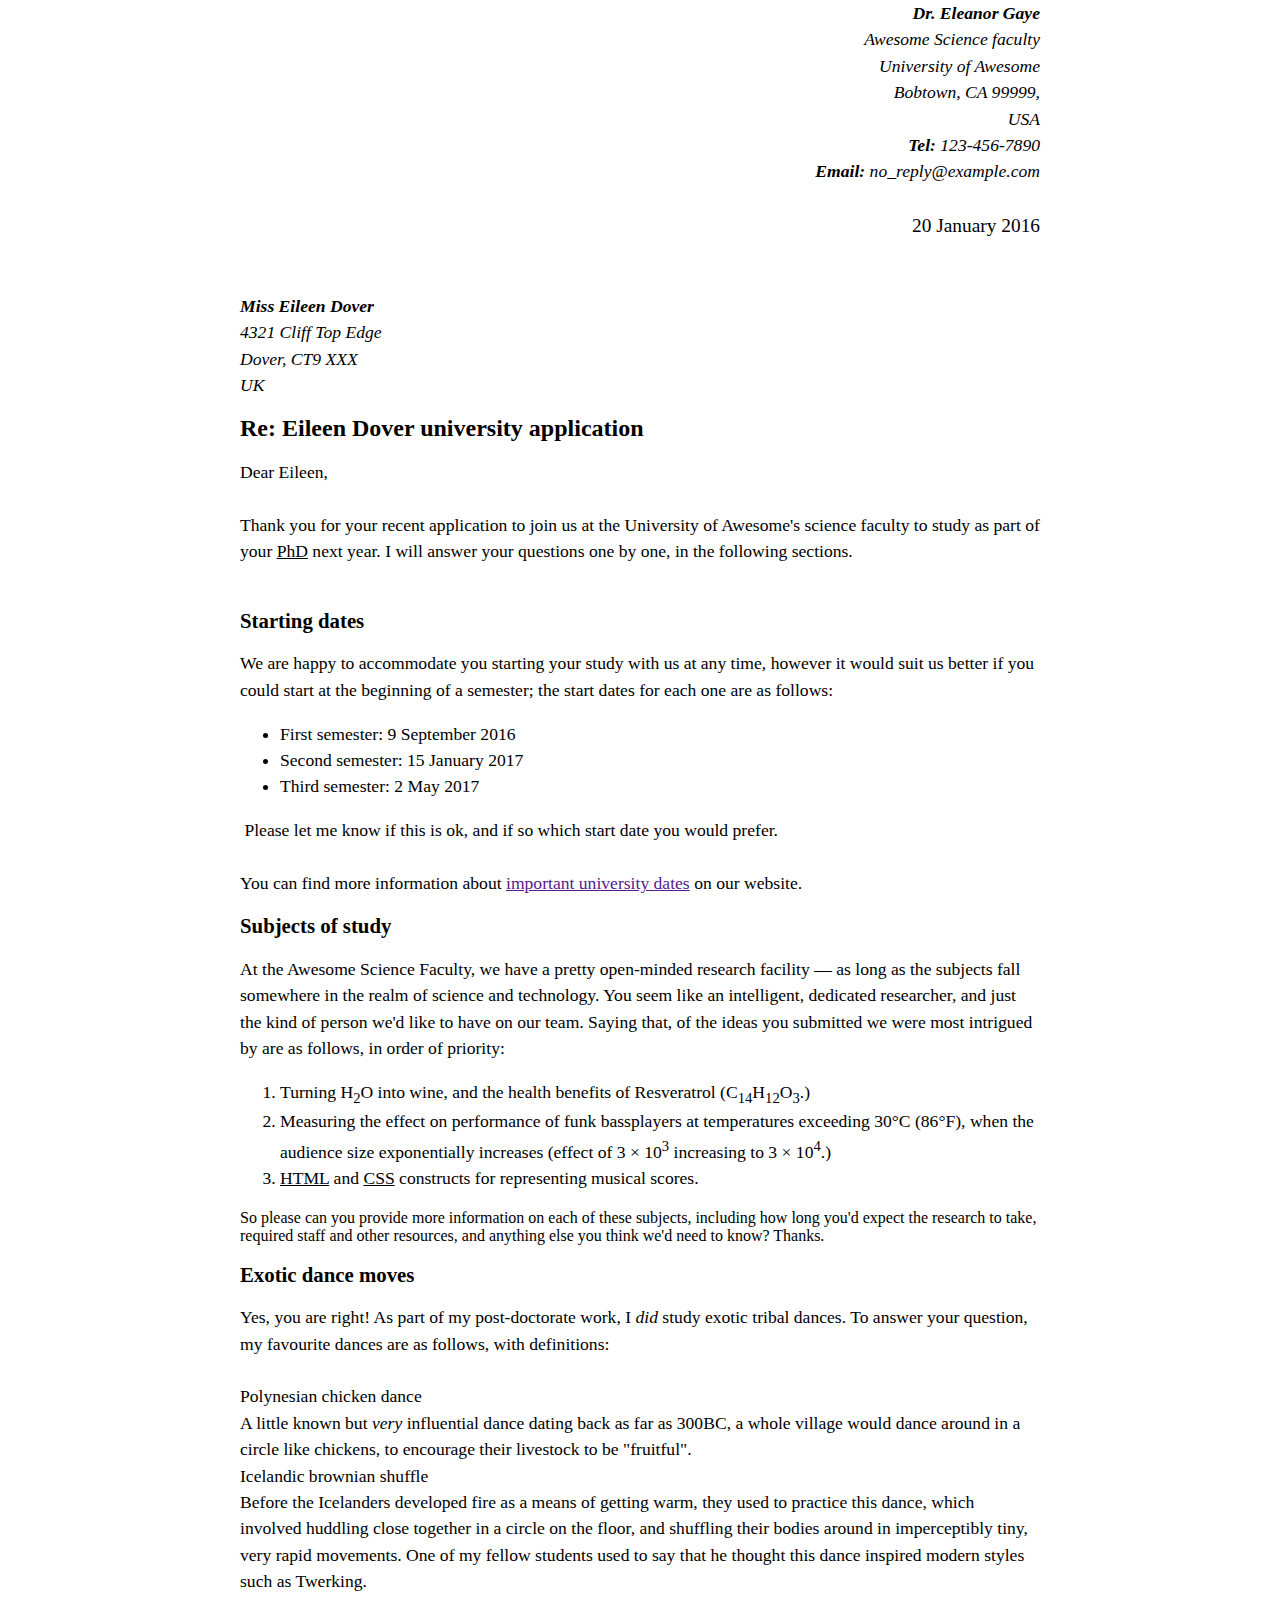
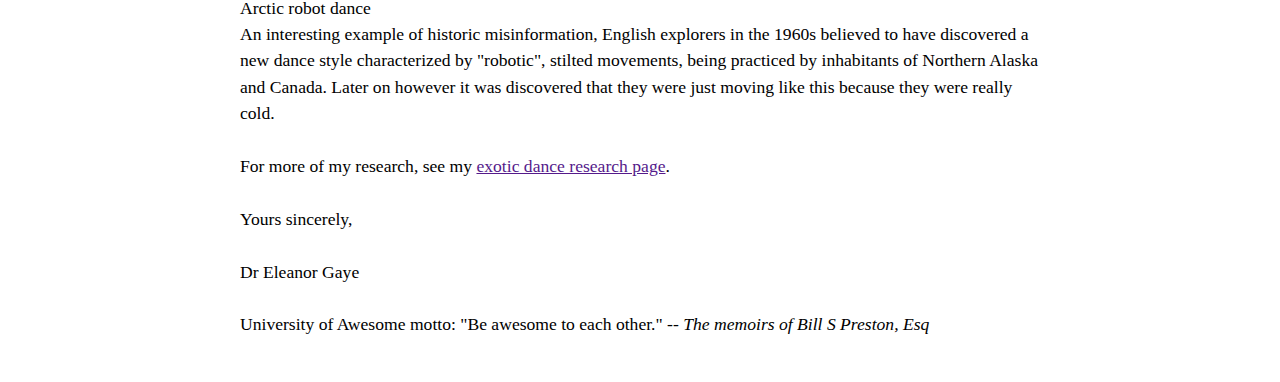
<file: Assignment 1/Part 1/assignment1-letter-text.html>
<!--
	Name: Liam Matthews
	File: assignment1-letter-text.html
	Date: 2024 January 19th
	Practicing formatting html on an example letter text file from the MDN web docs.
-->

<!DOCTYPE html>
<html lang="en">
<head>
	<meta charset="utf-8">
	<link rel="stylesheet" href="assignment1-letter-text.css">
</head>
<body>
	<address class="sender-column">
		<b>Dr. Eleanor Gaye</b><br/>
		Awesome Science faculty<br/>
		University of Awesome<br/>
		Bobtown, CA 99999,<br/>
		USA<br/>
		<b>Tel:</b> 123-456-7890<br/>
		<b>Email:</b> no_reply@example.com<br/>
		<br/>
		<address class="remove-italics">20 January 2016</address><br/>
		<br/>
	</address>
	<address>
		<b>Miss Eileen Dover</b><br/>
		4321 Cliff Top Edge<br/>
		Dover, CT9 XXX<br/>
		UK<br/>
	</address>


<h1>Re: Eileen Dover university application</h1>
<p>Dear Eileen,

Thank you for your recent application to join us at the University of Awesome's science faculty to study as part of your <u>PhD</u> next year. I will answer your questions one by one, in the following sections.

</p>
<h2>Starting dates</h2>
<p>We are happy to accommodate you starting your study with us at any time, however it would suit us better if you could start at the beginning of a semester; the start dates for each one are as follows:
<ul>
<li>First semester: 9 September 2016</li>
<li>Second semester: 15 January 2017</li>
<li>Third semester: 2 May 2017</li></ul>
</p><p> Please let me know if this is ok, and if so which start date you would prefer. <!-- Re-instate the paragraph, as the list resets the formatting (for some reason) -->

You can find more information about <a href="">important university dates</a> on our website.
</p><h2>Subjects of study</h2>
<p>At the Awesome Science Faculty, we have a pretty open-minded research facility — as long as the subjects fall somewhere in the realm of science and technology. You seem like an intelligent, dedicated researcher, and just the kind of person we'd like to have on our team. Saying that, of the ideas you submitted we were most intrigued by are as follows, in order of priority:
<ol>
<li>Turning H<sub>2</sub>O into wine, and the health benefits of Resveratrol (C<sub>14</sub>H<sub>12</sub>O<sub>3</sub>.)</li>
<li>Measuring the effect on performance of funk bassplayers at temperatures exceeding 30°C (86°F), when the audience size exponentially increases (effect of 3 × 10<sup>3</sup> increasing to 3 × 10<sup>4</sup>.)</li>
<li><u>HTML</u> and <u>CSS</u> constructs for representing musical scores.</li>
</ol>
So please can you provide more information on each of these subjects, including how long you'd expect the research to take, required staff and other resources, and anything else you think we'd need to know? Thanks.
</p><h2>Exotic dance moves</h2>
<p>Yes, you are right! As part of my post-doctorate work, I <i>did</i> study exotic tribal dances. To answer your question, my favourite dances are as follows, with definitions:

Polynesian chicken dance
<span class="indent">A little known but <i>very</i> influential dance dating back as far as 300BC, a whole village would dance around in a circle like chickens, to encourage their livestock to be "fruitful".</span>
Icelandic brownian shuffle
<span class="indent">Before the Icelanders developed fire as a means of getting warm, they used to practice this dance, which involved huddling close together in a circle on the floor, and shuffling their bodies around in imperceptibly tiny, very rapid movements. One of my fellow students used to say that he thought this dance inspired modern styles such as Twerking.</span>
Arctic robot dance
<span class="indent">An interesting example of historic misinformation, English explorers in the 1960s believed to have discovered a new dance style characterized by "robotic", stilted movements, being practiced by inhabitants of Northern Alaska and Canada. Later on however it was discovered that they were just moving like this because they were really cold.</span>

For more of my research, see my <a href="">exotic dance research page</a>.

Yours sincerely,

Dr Eleanor Gaye

University of Awesome motto: "Be awesome to each other." -- <i>The memoirs of Bill S Preston, Esq</i>

</p>
</body>
</file>
<file: Assignment 1/Part 2/style.css>
/* || General setup */

html, body {
  margin: 0;
  padding: 0;
}

html {
  font-size: 10px;
  background-color: #a9a9a9;
}

body {
  width: 70%;
  min-width: 800px;
  margin: 0 auto;
}

/* || typography */

h1, h2, h3 {
  font-family: 'Cinzel Decorative', cursive;
  color: #2a2a2a;
}

p, input, li {
  font-family: 'Roboto Condensed', sans-serif;
  color: #2a2a2a;
}

h1 {
  font-size: 4rem;
  text-align: center;
  text-shadow: 2px 2px 10px black;
}

h2 {
  font-size: 3rem;
  text-align: center;
}

h3 {
  font-size: 2.2rem;
}

p, li {
  font-size: 1.6rem;
  line-height: 1.5;
}

/* || header layout */

header {
  margin-bottom: 10px;
  display: flex;
  flex-flow: row wrap;
}

body > * {
  background-color: red;
  padding: 1%;
}

main, header, nav, article, aside, footer, section {
  background-color: rgba(0,255,0,0.5);
  padding: 1%;
}

h1 {
  flex: 5;
  text-transform: uppercase;
}

header img {
  display: block;
  height: 60px;
  padding-top: 20.15px;
}

nav {
  height: 50px;
  flex: 100%;
  display: flex;
}

nav ul {
  padding: 0;
  list-style-type: none;
  flex: 2;
  display: flex;
}

nav li {
  display: inline;
  text-align: center;
  flex: 1;
}

nav a, nav span {
  display: inline-block;
  font-size: 2rem;
  height: 3rem;
  line-height: 1.7;
  text-transform: uppercase;
  text-decoration: none;
  color: black;

}

/* || main layout */

main {
  display: flex;
}

article, section {
  flex: 4;
}

aside {
  flex: 1;
  margin-left: 10px;
  padding: 1%;
}

aside a {
  display: block;
  float: left;
  width: 50%;
}

aside img {
  max-width: 100%;
}

footer {
  margin-top: 10px;
}
</file>
<file: Assignment 2/Part 2/minimal-table.css>
html {
  font-family: sans-serif;
}

table {
  border-collapse: collapse;
  border: 2px solid rgb(200,200,200);
  letter-spacing: 1px;
  font-size: 0.8rem;
}

td, th {
  border: 1px solid rgb(190,190,190);
  padding: 10px 20px;
}

th {
  background-color: rgb(235,235,235);
}

td {
  text-align: center;
}

tr:nth-child(even) td {
  background-color: rgb(250,250,250);
}

tr:nth-child(odd) td {
  background-color: rgb(245,245,245);
}

caption {
  padding: 10px;
}
</file>
<file: Assignment 3/Part 1/biography.css>
body {
	font-family: Arial, Helvetica, sans-serif;
  }
  
  h1 {
	color: hotpink;
	font-size: 2em;
	font-family: Georgia, 'Times New Roman', Times, serif;
	border-bottom: 10px dotted purple;
  }
  
  h2 {
	font-size: 1.5em;
	font-style: italic;
  }
  
  .job-title {
	color: #999999;
	font-weight: bold;
  }
  
  a:link, a:visited {
	color: #fb6542;
  }
  
  a:hover {
	text-decoration: none;
  }
</file>
<file: Assignment 3/Part 3/style.css>
/* General setup */

* {
	box-sizing: border-box;
  }
  
  body {
	margin: 0 auto;
	min-width: 1000px;
	max-width: 1400px;
	line-height: 1.5;
	word-spacing: 0.1rem;
  }
  
  /* Layout */
  
  section {
	float: left;
	width: 50%;
  }
  
  aside {
	float: left;
	width: 30%;
  }
  
  nav {
	float: left;
	width: 20%;
  }
  
  footer {
	clear: both;
  }
  
  header, section, aside, nav, footer {
	padding: 20px;
  }
  
  /* header and footer */
  
  header, footer {
	border-top: 5px solid #a66;
	border-bottom: 5px solid #a66;
  }
  
  /* WRITE YOUR CODE BELOW HERE */

  html {
	font-size: 10px;
  }

  h1 {
	font-size: 3rem;
	text-align: center;
	letter-spacing: 0.35rem;
	font-family: "sansationregular";
  }

  h2 {
	font-size: 2rem;
	letter-spacing: 0.15rem;
	font-family: "sansationregular";
  }

  h2 + p {
	text-indent: 20px;
  }

  p {
	font-family: "libre_baskervilleregular";
  }

/*! Generated by Font Squirrel (https://www.fontsquirrel.com) on March 1, 2024 */

/* For use in body text */
@font-face {
	font-family: 'libre_baskervilleregular';
	src: url('librebaskerville-regular-webfont.woff2') format('woff2'),
		url('librebaskerville-regular-webfont.woff') format('woff');
	font-weight: normal;
	font-style: normal;

}

/* For use in headings */
@font-face {
	font-family: 'sansationregular';
	src: url('sansation-regular-webfont.woff2') format('woff2'),
		url('sansation-regular-webfont.woff') format('woff');
	font-weight: normal;
	font-style: normal;

}
</file>
<file: Assignment 3/Part 4/styles.css>
body {
	background-color: #fff;
	color: #333;
	margin: 0;
	font: 1.2em / 1.2 Arial, Helvetica, sans-serif;
}

img {
	max-width: 100%;
	display: block;
	float: left;
	margin-right: 1.5rem;
}

.logo {
	font-size: 200%;
	padding: 50px 20px;
	margin: 0 auto;
	max-width: 980px;
}

.grid {
	margin: 0 auto;
	padding: 0 20px;
	max-width: 980px;
}

nav {
	background-color: #000;
	padding: .5em;
	position: sticky;
	top: 0px;
}

nav ul {
	margin: 0;
	padding: 0;
	list-style: none;
	display: flex;
	justify-content: space-between;
}

nav a {
	color: #fff;
	text-decoration: none;
	padding: .5em 1em;
}

.photos {
	list-style: none;
	margin: 0;
	padding: 0;
}

.feature {
	width: 200px;
}
</file>
<file: Assignment 4/Part 2/style.css>
h1 {
  font-family: helvetica, arial, sans-serif;
  text-align: center;
}

body {
  width: 640px;
  margin: 0 auto;
}

.full-img {
  position: relative;
  display: block;
  width: 640px;
  height: 480px;
}

.overlay {
  position: absolute;
  top: 0;
  left: 0;
  width: 640px;
  height: 480px;
  background-color: rgba(0,0,0,0);
}

button {
  border: 0;
  background: rgba(150,150,150,0.6);
  text-shadow: 1px 1px 1px white;
  border: 1px solid #999;
  position: absolute;
  cursor: pointer;
  top: 2px;
  left: 2px;
}

.thumb-bar input {
  display: block;
  width: 20%;
  float: left;
  cursor: pointer;
}
</file>
<file: Assignment 4/Part 4/style.css>
html, body {
	margin: 0;
  }
  
  html {
	font-family: 'Helvetica Neue', Helvetica, Arial, sans-serif;
	height: 100%;
  }
  
  body {
	overflow: hidden;
	height: inherit;
  }
  
  h1 {
	font-size: 2rem;
	letter-spacing: -1px;
	position: absolute;
	margin: 0;
	top: -4px;
	right: 5px;
  
	color: transparent;
	text-shadow: 0 0 4px white;
  }

  p {
	position: absolute;
	margin: 0;
	top: 35px;
	right: 5px;
	color: #aaa;
  }
</file>
<file: Assignment 5/Part 1/style.css>
/* || General setup */

html, body {
  margin: 0;
  padding: 0;
}

html {
  font-size: 16px;
  background-color: #dde;
}

body {
  width: 80%;
  min-width: 1024px;
  margin: 0 1;
}

/* || typography */

h1, h2, h3 {
  font-family: 'Sonsie One', cursive;
  color: white;
}

p, input, li, table, label {
  font-family: 'Open Sans Condensed', sans-serif;
  color: white;
}

h1 {
  font-size: 2rem;
  text-align: center;
  color: #1a1a1a;
  text-shadow: 2px 2px 10px black;
}

h2 {
  font-size: 1.5rem;
  text-align: center;
}

h3 {
  font-size: 1.25rem;
}

li, table {
  font-size: 1.1rem;
  background-color: #007500;
  border: 2px solid #007000;
  border-radius: 5px;
}

li:nth-child(even) {
	background-color: #006500;
	border: 2px solid #006000;
}

/* || header layout */

nav, article, footer, .secondary {
  background-color: #008000;
}

nav, a {
	color: white;
	text-align: center;
	line-height: normal;
}

article, footer, .secondary {
  padding: 10px 30px;
}

article {
  margin-right: 10px;
}

nav {
  height: 50px;
  background-color: ff80ff;
  display: flex;
  padding: 1% 0;
  margin-bottom: 10px;
}

nav ul {
  padding: 0;
  list-style-type: none;
  flex: 2;
  display: flex;
}

nav li {
  display: inline;
  text-align: center;
  flex: 2;
  height: 1.5rem;
}

nav a {
  display: inline-block;
  font-size: 1.1rem;
  text-transform: uppercase;
  text-decoration: none;
  color: white;
}

nav .search {
  flex: 1;
  display: flex;
  align-items: center;
  height: 100%;
  padding: 0 2em;
}

.search input {
  font-size: 1.1rem;
  height: 32px;
}

.search input[type="search"] {
  flex: 3;
  color: black;
}

.search input[type="submit"] {
  flex: 1;
  margin-left: 1rem;
  background: #333;
  border: 0;
  color: white;
}

/* || main layout */

main {
  display: flex;
}

article {
  flex: 5;
  color: white;
}

.secondary {
  flex: 2;
}

footer {
  margin-top: 10px;
}

/* Table styling */

table {
  width: 100%;
  background-color: #dde;
  border-collapse: collapse;
}

th, td {
  padding: 10px;
}

td {
  text-align: center;
}

th[scope="col"] {
  border-bottom: 1px solid black;
}

tr {
	background-color: #005500;
}

tbody tr:nth-child(odd) {
  background-color: #004500;
}

/* styling content images and audio */

img, audio {
  display: block;
  margin: 0 auto;
}

audio {
  width: 500px;
}

/* Comments styling */

.comments {
  background-color: #004500;
  padding: 10px;
}

.show-hide {
  cursor: pointer;
}

.comments h2 {
  font-size: 1rem;
}

.comments h2:nth-of-type(2) {
  margin-bottom: 0;
}

.comment-form {
  margin-bottom: 3rem;
}

.comment-form .flex-pair {
  display: flex;
  padding: 0 3rem 1rem;
}

.comment-form label {
  align-self: right;
  flex: 2;
  text-align: right;
}

.comment-form input {
  margin-left: 0rem;
  flex: 6;
  color: black;
  width: 300px;
}

.show-hide {
  text-align: center;
  width: 150px;
}

.comment-form input, .comment-form label, .show-hide {
  font-size: 1rem;
  line-height: 32px;
}

.comment-form input[type="submit"], .show-hide {
  background: #333;
  border: 0;
  color: white;
}

.comment-form input[type="submit"] {
  width: 30%;
  display: block;
  margin: 0 auto;
}

.comment-container {
  margin-top: 0;
}

.comment-container li {
  list-style-type: none;
  display: flex;
}

.comment-container li p:nth-child(1) {
  flex: 1;
  font-weight: bold;
}

.comment-container li p:nth-child(2) {
  flex: 5;
}

.transcript-container {
	width: 480px;
	margin: 10px auto;
	border: 1px solid #ccc;
	min-height: 38px;
}

.transcript {
	height: 0;
	width: 100%;
	overflow: auto;
	padding: 0 10px;
	font-size: 1rem;
}

.transcript-container button {
	width: 100%;
	height: 36px;
}

.show-transcript-button button {
	display: block;
	float: left;
	border: 0;
	margin-right: 2px;
	height: 100%;
	width: 50px;
	cursor: pointer;
}

.show-transcript-button button:hover, .show-transcript-button button:focus {
	background-color: #ddd;
}

.show-transcript-button button:active {
	background-color: #ccc;
}

caption {
	color: white;
	text-shadow: 1px 1px 0px black;
}
</file>
<file: Assignment 1/Part 1/assignment1-letter-text.css>
body {
	max-width: 800px;
	margin: 0 auto;
}

.sender-column {
	text-align: right;
}

h1 {
	font-size: 1.5em;
}

h2 {
	font-size: 1.3em;
}

p,ul,ol,dl,address {
	font-size: 1.1em;
}

p, li, dd, dt, address {
	line-height: 1.5;
}

p {
	white-space: pre-wrap;
}

.remove-italics {
	font-style: normal;
}
</file>
